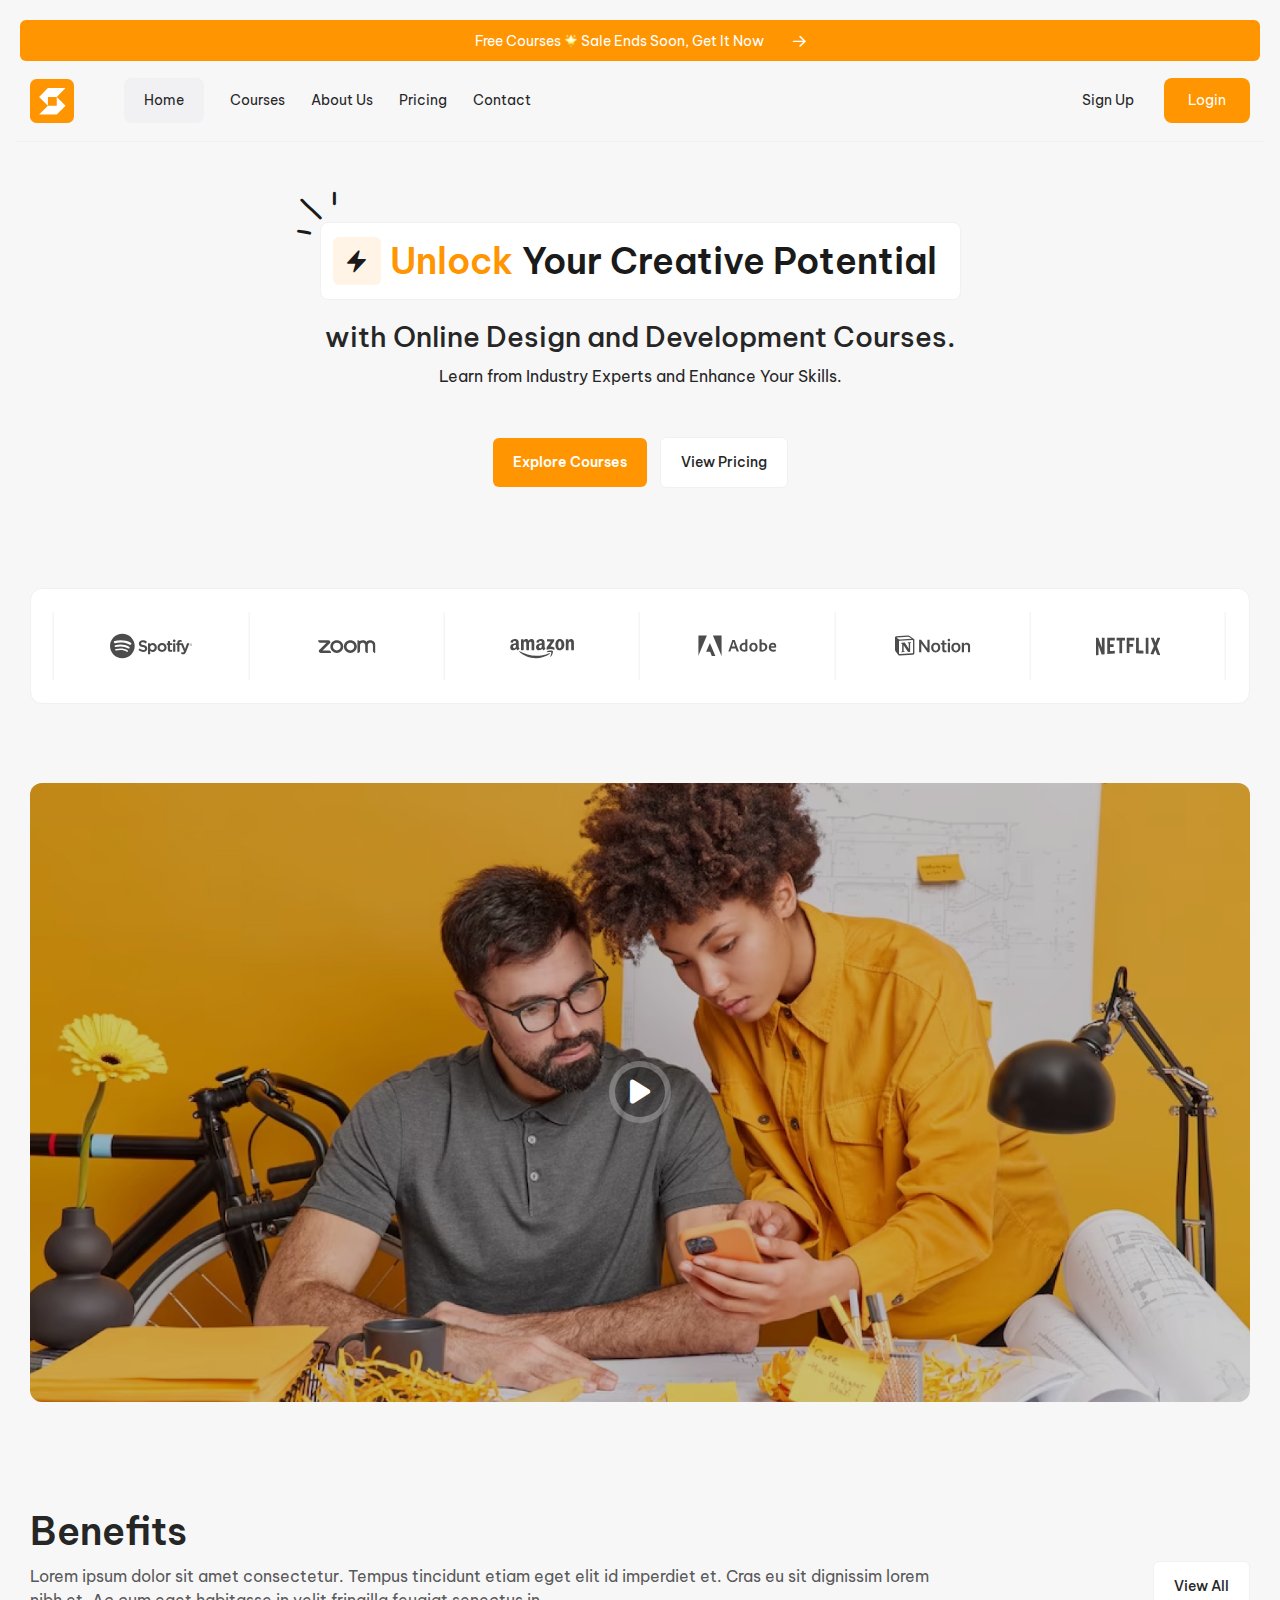
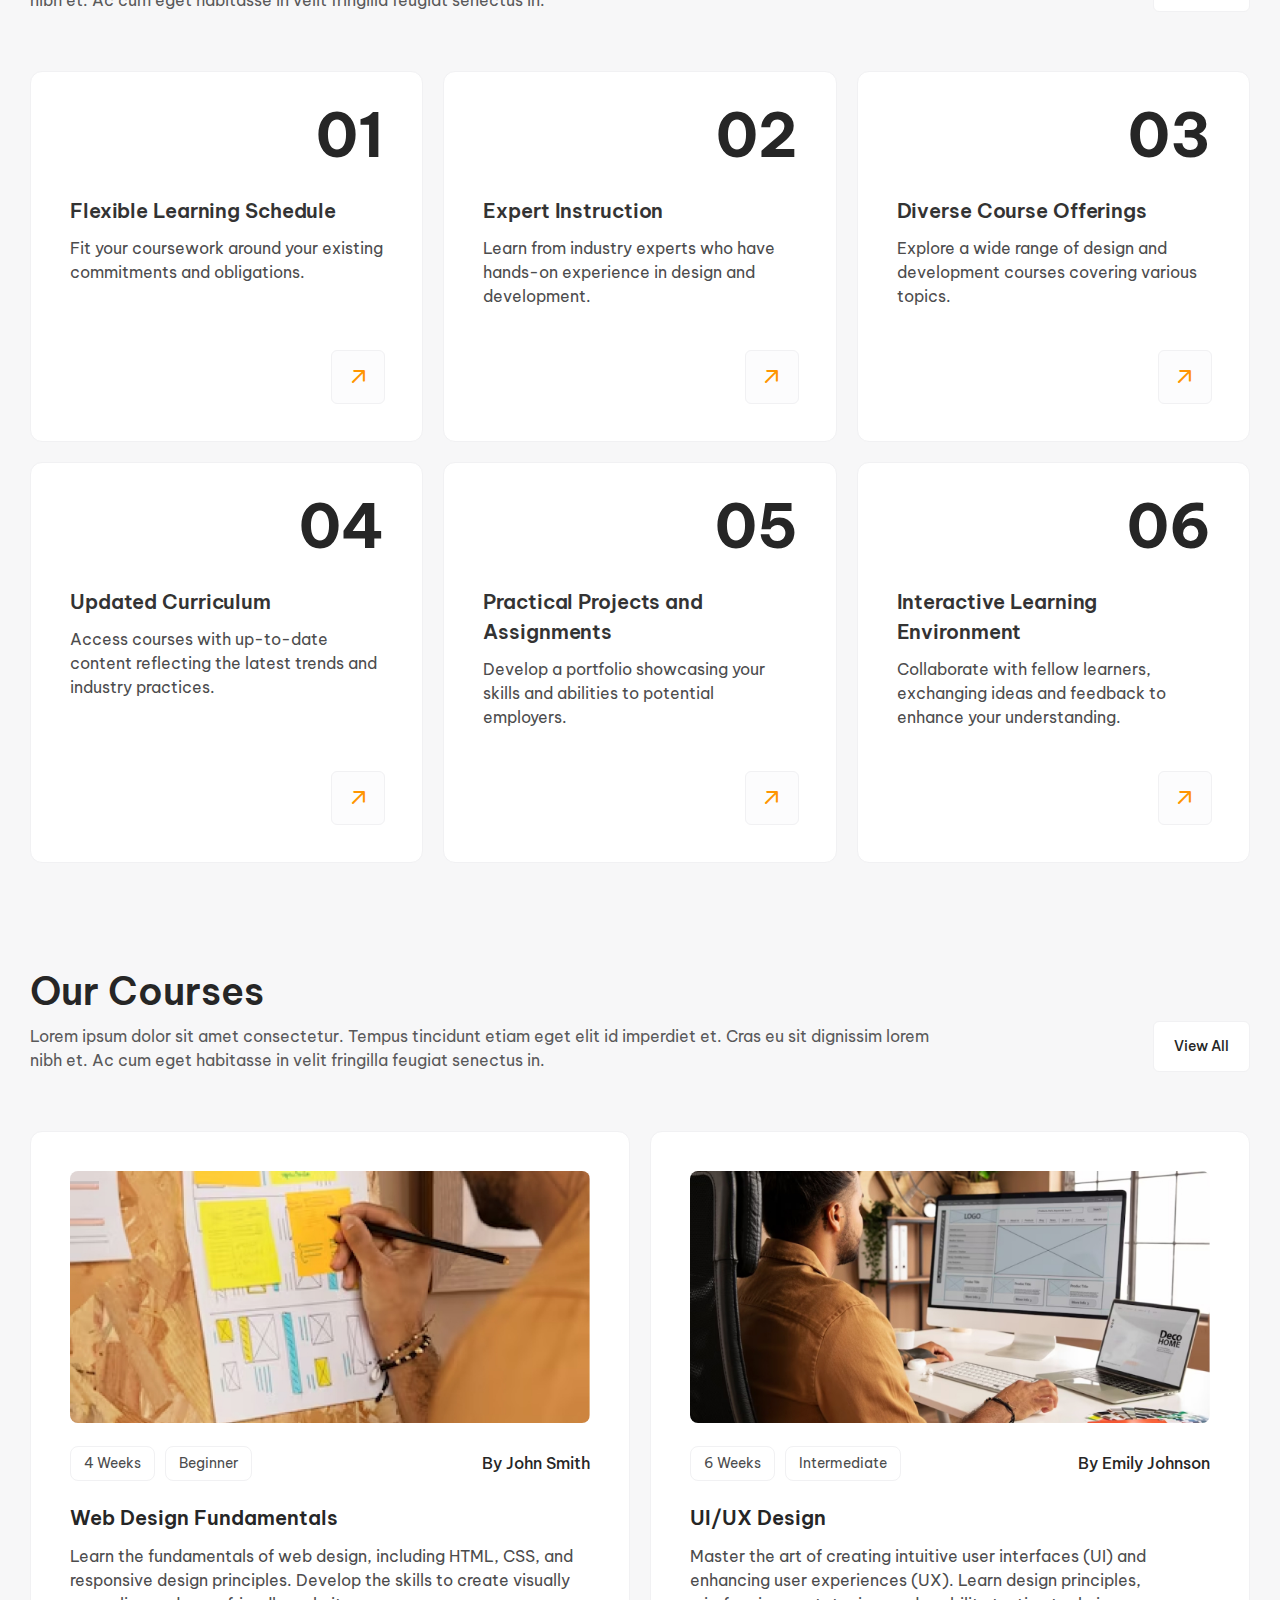
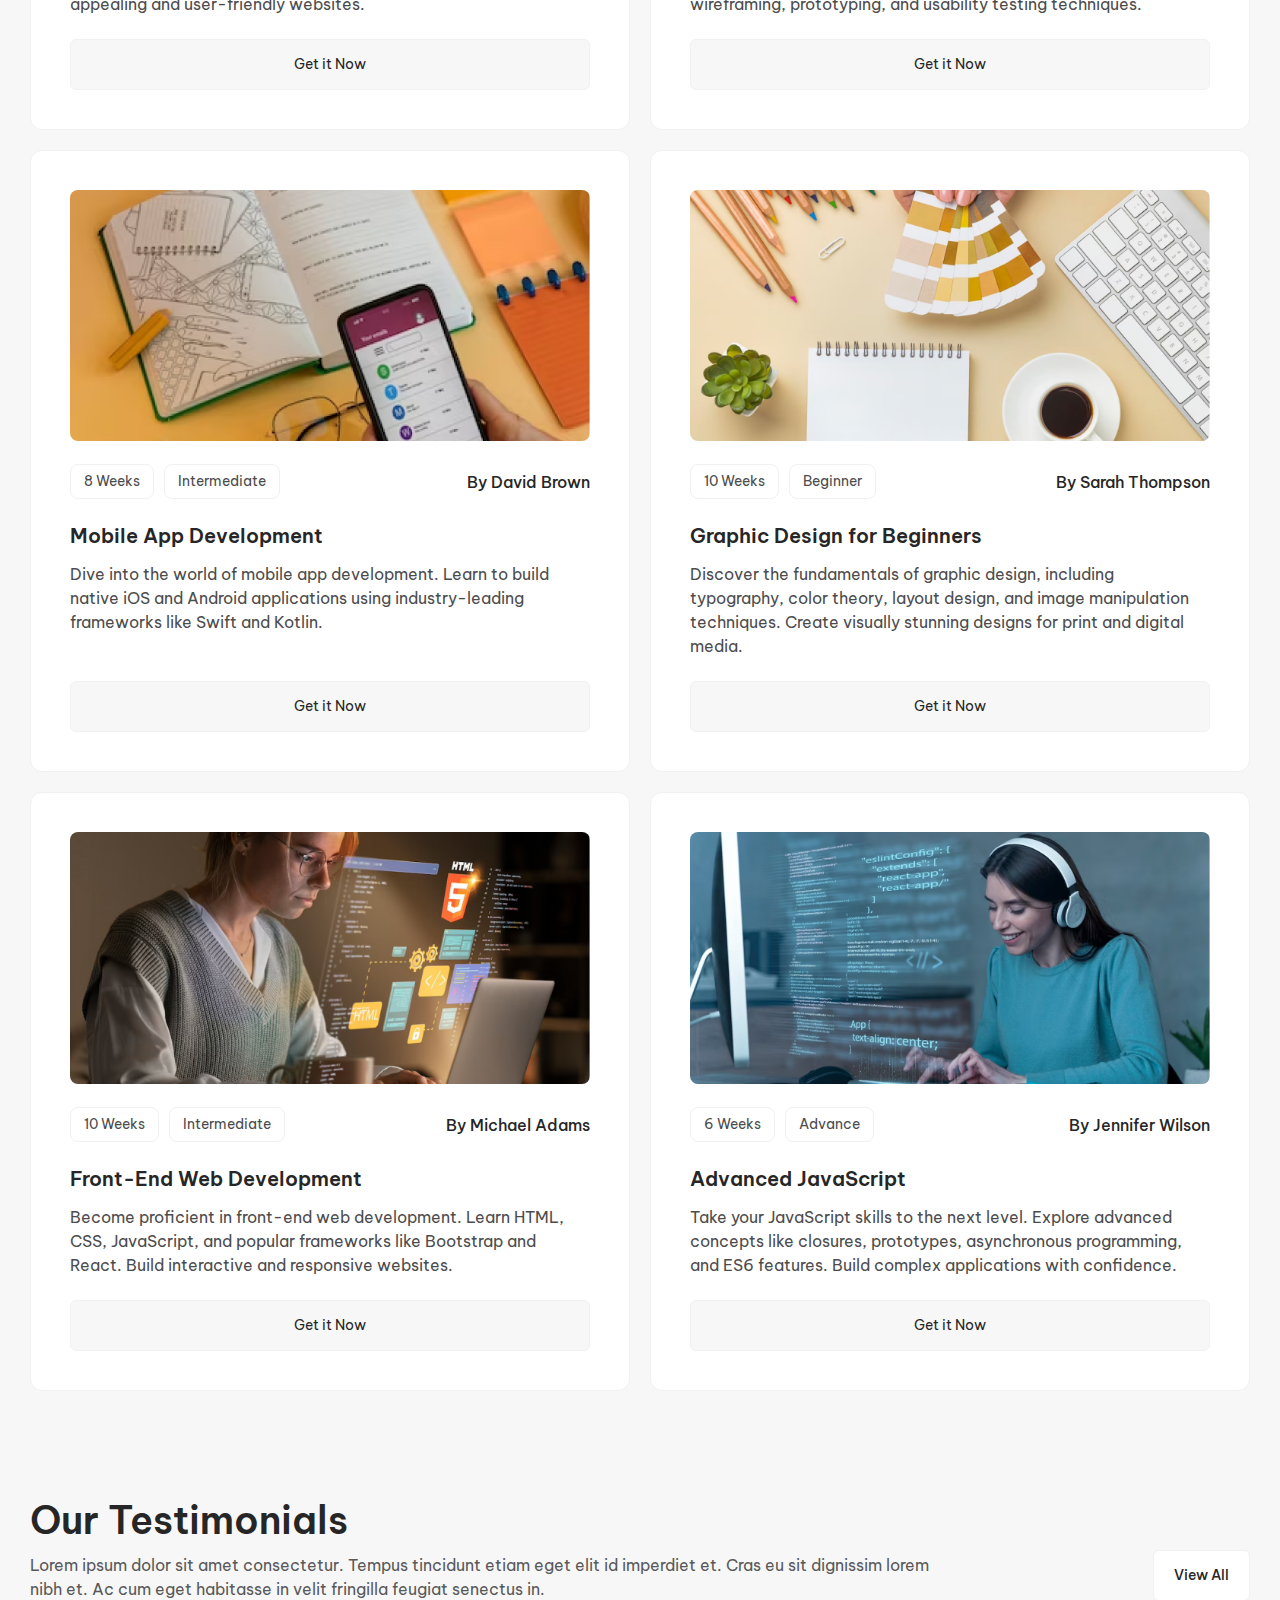
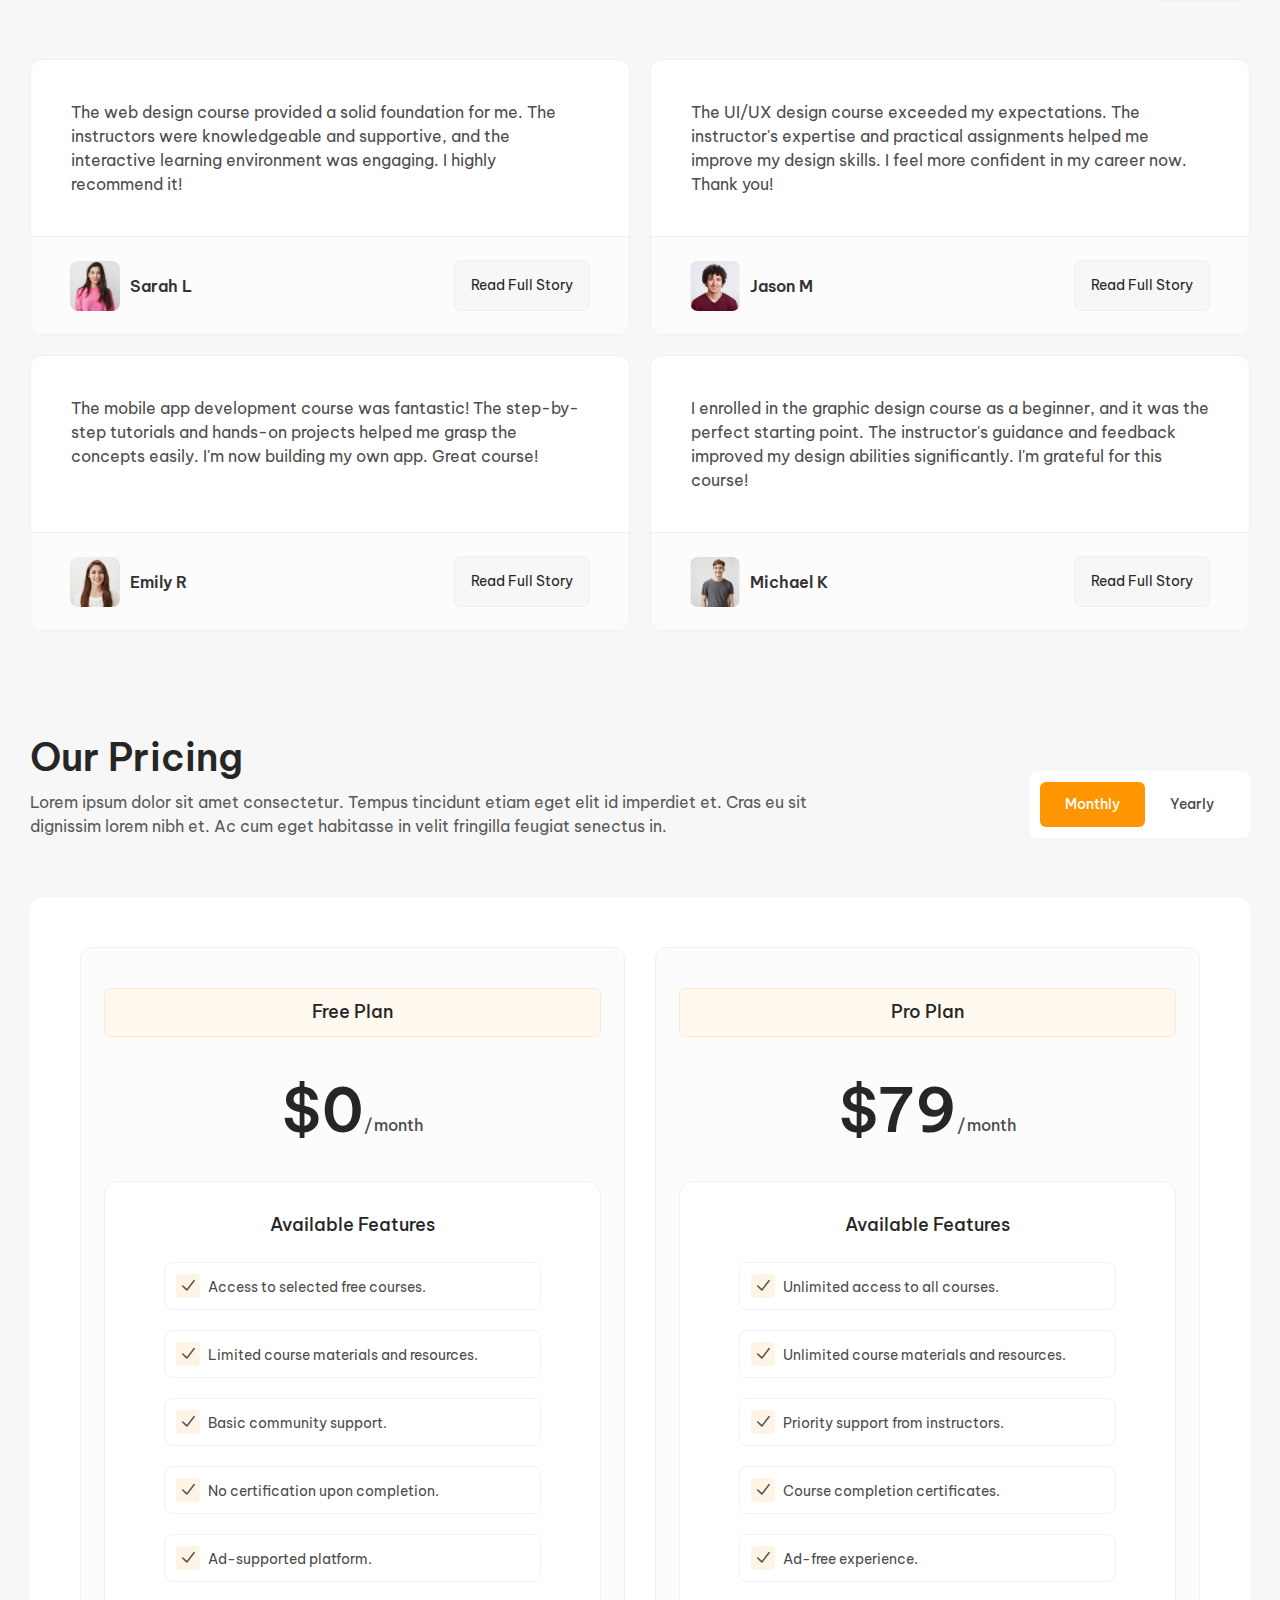
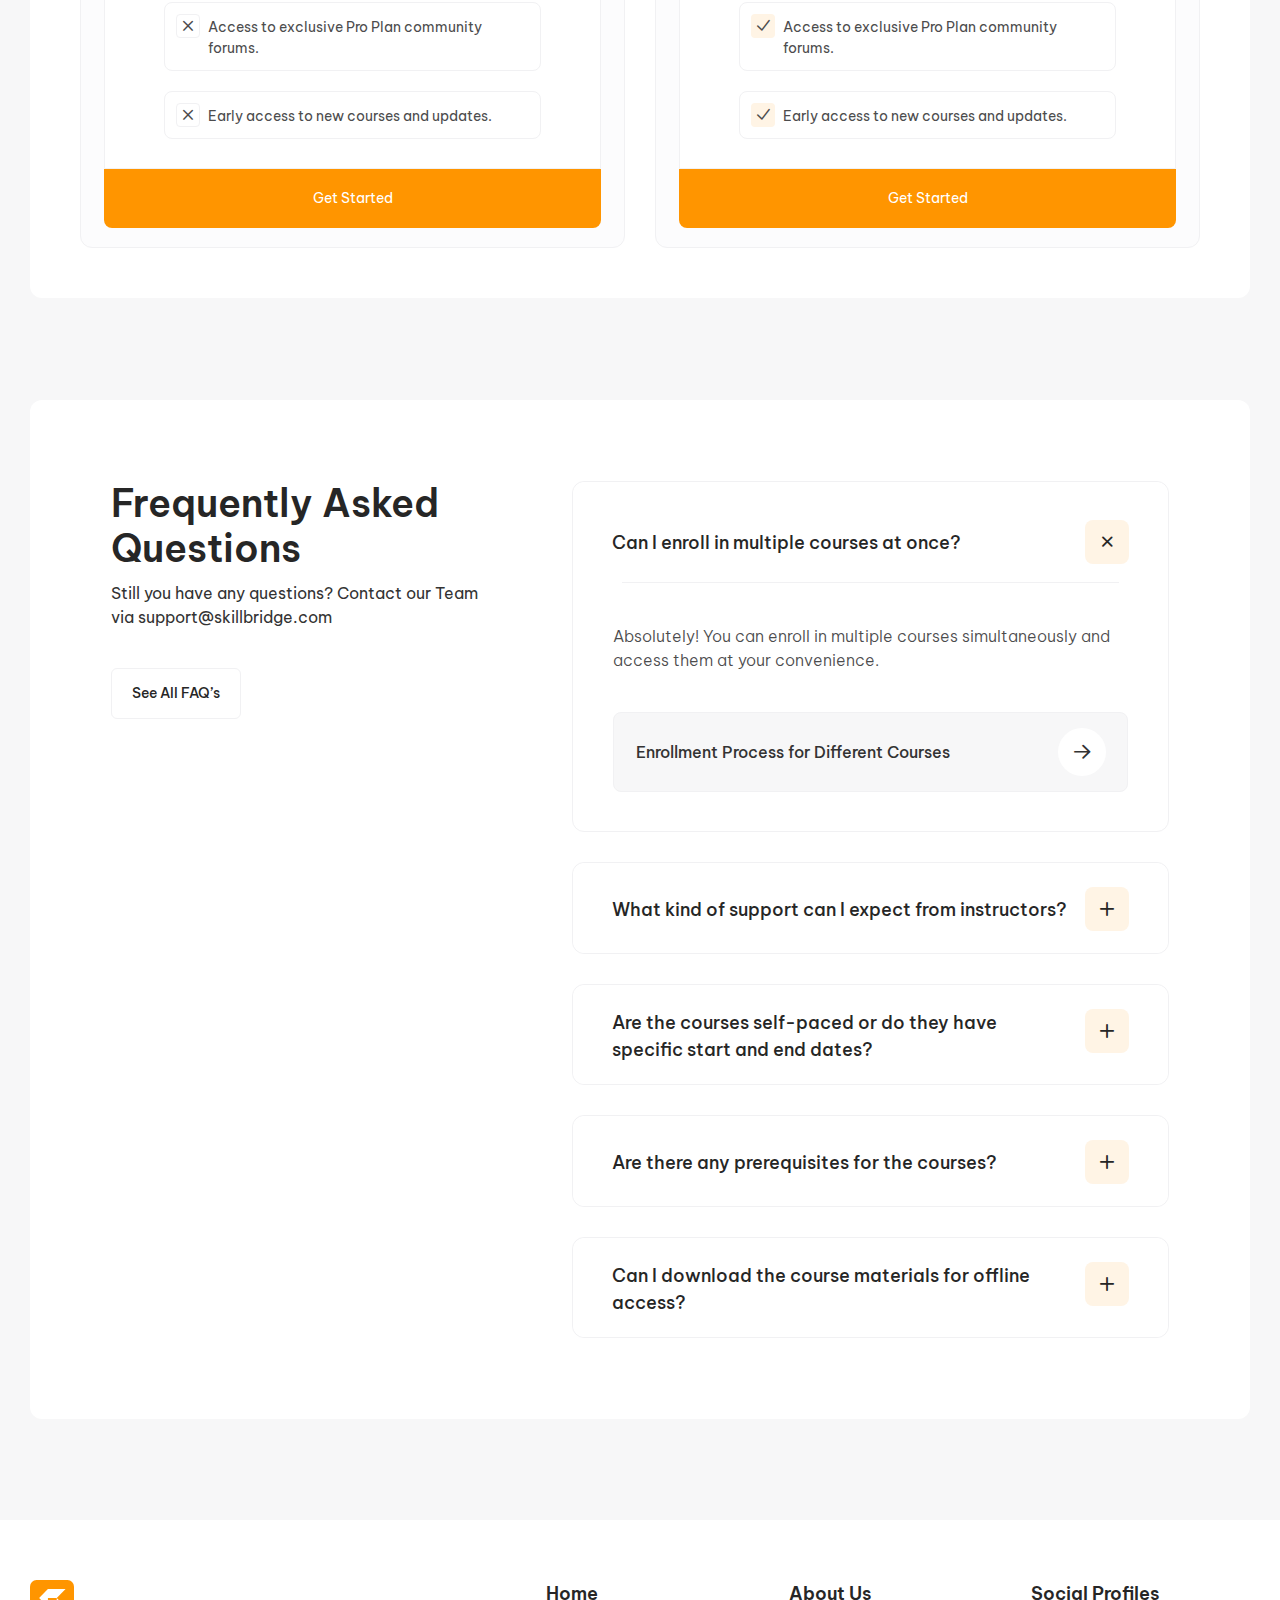
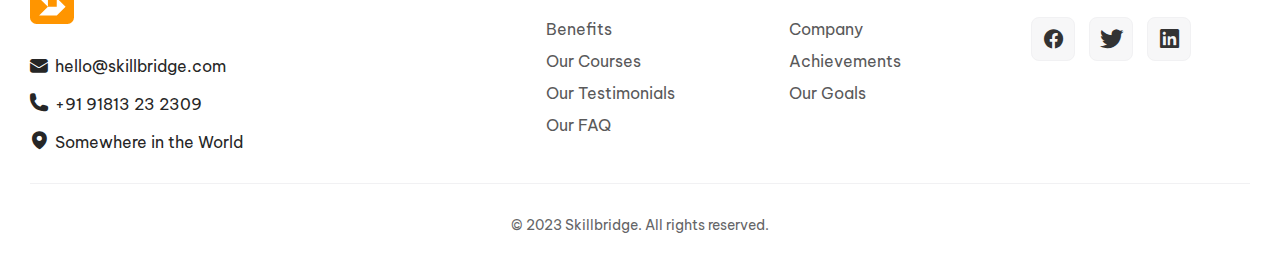
<file: index.html>
<!DOCTYPE html>
<html lang="en">
  <head>
    <meta charset="UTF-8" />
    <meta name="viewport" content="width=device-width, initial-scale=1.0" />
    <meta name="description" content="P2H Training Project" />
    <title>Skillbridge</title>
    <link rel="icon" type="image/x-icon" href="./assets/images/favicon.ico" />
    <link rel="preconnect" href="https://fonts.googleapis.com" />
    <link rel="preconnect" href="https://fonts.gstatic.com" crossorigin />
    <link
      href="https://fonts.googleapis.com/css2?family=Be+Vietnam+Pro:ital,wght@0,100;0,200;0,300;0,400;0,500;0,600;0,700;0,800;0,900;1,100;1,200;1,300;1,400;1,500;1,600;1,700;1,800;1,900&display=swap"
      rel="stylesheet"
    />
    <link rel="stylesheet" href="./assets/vendors/icoomoon/style.css" />
    <link rel="stylesheet" href="./assets/vendors/fancybox/fancybox.css" />
    <link
      rel="stylesheet"
      href="./assets/vendors/swiper/swiper-bundle.min.css"
    />
    <link rel="stylesheet" href="./assets/css/style.css" />
  </head>
  <body>
    <a class="accessibility" href="#main">Skip to Content</a>
    <noscript>Your browser does not support JavaScript!</noscript>
    <div class="wrapper" id="wrapper">
      <section class="notice-block pb-0">
        <div class="container container--lg">
          <a href="#" class="notice__link">
            Free Courses
            <div class="notice__img">
              <img src="./assets/images/star.png" alt="Star" />
            </div>
            Sale Ends Soon, Get It Now
            <span class="icon-right-arrow"></span>
          </a>
        </div>
      </section>
      <header class="header">
        <div class="container">
          <div class="header__holder">
            <div class="header__left">
              <div class="header__logo">
                <a href="index.html">
                  <img src="./assets/images/logo.svg" alt="Skillbridge" />
                </a>
              </div>
              <div class="nav__holder">
                <div class="nav__wrapper">
                  <nav class="header__nav">
                    <ul>
                      <li class="active"><a href="#">Home</a></li>
                      <li><a href="#">Courses</a></li>
                      <li><a href="#">About Us</a></li>
                      <li><a href="#">Pricing</a></li>
                      <li><a href="#">Contact</a></li>
                    </ul>
                  </nav>
                </div>
              </div>
            </div>
            <div class="header__right">
              <ul class="header__action">
                <li><a href="#">Sign Up</a></li>
                <li><a href="#" class="btn btn--small">Login</a></li>
              </ul>
              <a href="#" class="nav__opener" aria-label="nav opener">
                <span></span>
                <span></span>
                <span></span>
              </a>
            </div>
          </div>
        </div>
      </header>
      <div class="page-holder">
        <main id="main" class="main">
          <section class="banner">
            <div class="container">
              <h1 class="title">
                <span class="icon-decor1"></span>
                <span class="icon-light"></span>
                <span class="title__color">Unlock</span> Your Creative Potential
              </h1>
              <div class="banner__content">
                <h2 class="banner__title">
                  with Online Design and Development Courses.
                </h2>
                <div class="banner__text">
                  <p>Learn from Industry Experts and Enhance Your Skills.</p>
                </div>

                <ul class="btn__group">
                  <li>
                    <a href="#" class="btn">Explore Courses</a>
                  </li>
                  <li>
                    <a href="#" class="btn btn--light">View Pricing</a>
                  </li>
                </ul>
              </div>
            </div>
          </section>
          <section class="brand-block py-0">
            <div class="container">
              <div class="swiper brand-swiper">
                <div class="swiper-wrapper">
                  <div class="swiper-slide">
                    <div class="brand__item">
                      <a href="#">
                        <img src="./assets/images/brand1.svg" alt="Zapier" />
                      </a>
                    </div>
                  </div>
                  <div class="swiper-slide">
                    <div class="brand__item">
                      <a href="#">
                        <img src="./assets/images/brand2.svg" alt="Spotify" />
                      </a>
                    </div>
                  </div>
                  <div class="swiper-slide">
                    <div class="brand__item">
                      <a href="#">
                        <img src="./assets/images/brand3.svg" alt="Zoom" />
                      </a>
                    </div>
                  </div>
                  <div class="swiper-slide">
                    <div class="brand__item">
                      <a href="#">
                        <img src="./assets/images/brand4.svg" alt="amazon" />
                      </a>
                    </div>
                  </div>
                  <div class="swiper-slide">
                    <div class="brand__item">
                      <a href="#">
                        <img src="./assets/images/brand5.svg" alt="Adobe" />
                      </a>
                    </div>
                  </div>
                  <div class="swiper-slide">
                    <div class="brand__item">
                      <a href="#">
                        <img src="./assets/images/brand6.svg" alt="Notion" />
                      </a>
                    </div>
                  </div>
                  <div class="swiper-slide">
                    <div class="brand__item">
                      <a href="#">
                        <img src="./assets/images/brand7.svg" alt="Netflix" />
                      </a>
                    </div>
                  </div>
                  <div class="swiper-slide">
                    <div class="brand__item">
                      <a href="#">
                        <img src="./assets/images/brand1.svg" alt="Zapier" />
                      </a>
                    </div>
                  </div>
                  <div class="swiper-slide">
                    <div class="brand__item">
                      <a href="#">
                        <img src="./assets/images/brand2.svg" alt="Spotify" />
                      </a>
                    </div>
                  </div>
                  <div class="swiper-slide">
                    <div class="brand__item">
                      <a href="#">
                        <img src="./assets/images/brand3.svg" alt="Zoom" />
                      </a>
                    </div>
                  </div>
                  <div class="swiper-slide">
                    <div class="brand__item">
                      <a href="#">
                        <img src="./assets/images/brand4.svg" alt="amazon" />
                      </a>
                    </div>
                  </div>
                  <div class="swiper-slide">
                    <div class="brand__item">
                      <a href="#">
                        <img src="./assets/images/brand5.svg" alt="Adobe" />
                      </a>
                    </div>
                  </div>
                  <div class="swiper-slide">
                    <div class="brand__item">
                      <a href="#">
                        <img src="./assets/images/brand6.svg" alt="Notion" />
                      </a>
                    </div>
                  </div>
                  <div class="swiper-slide">
                    <div class="brand__item">
                      <a href="#">
                        <img src="./assets/images/brand7.svg" alt="Netflix" />
                      </a>
                    </div>
                  </div>
                </div>
              </div>
            </div>
          </section>
          <section class="video-block">
            <div class="container">
              <div class="video__thumb">
                <a
                  href="https://www.youtube.com/watch?v=668nUCeBHyY"
                  class="video__opener"
                  data-fancybox
                  aria-label="video opener"
                >
                  <span class="icon-play"></span>
                </a>
                <img src="./assets/images/video1.jpg" alt="Image Description" />
              </div>
            </div>
          </section>
          <section class="benefit-block py-0">
            <div class="container">
              <div class="headline">
                <div class="headline__left">
                  <div class="headline__content">
                    <h2>Benefits</h2>
                    <div class="headline__text">
                      <p>
                        Lorem ipsum dolor sit amet consectetur. Tempus tincidunt
                        etiam eget elit id imperdiet et. Cras eu sit dignissim
                        lorem nibh et. Ac cum eget habitasse in velit fringilla
                        feugiat senectus in.
                      </p>
                    </div>
                  </div>
                </div>
                <div class="headline__btn">
                  <a href="#" class="btn btn--light">View All</a>
                </div>
              </div>
              <div class="benefit__items">
                <div class="benefit__item">
                  <div class="benefit__card">
                    <span class="benefit__count">01</span>
                    <h3 class="benefit__title">Flexible Learning Schedule</h3>
                    <div class="benefit__text">
                      <p>
                        Fit your coursework around your existing commitments and
                        obligations.
                      </p>
                    </div>
                    <div class="benefit__btn">
                      <a href="#" aria-label="benefit link"
                        ><span class="icon-top-right-arrow"></span
                      ></a>
                    </div>
                  </div>
                </div>
                <div class="benefit__item">
                  <div class="benefit__card">
                    <span class="benefit__count">02</span>
                    <h3 class="benefit__title">Expert Instruction</h3>
                    <div class="benefit__text">
                      <p>
                        Learn from industry experts who have hands-on experience
                        in design and development.
                      </p>
                    </div>
                    <div class="benefit__btn">
                      <a href="#" aria-label="benefit link"
                        ><span class="icon-top-right-arrow"></span
                      ></a>
                    </div>
                  </div>
                </div>
                <div class="benefit__item">
                  <div class="benefit__card">
                    <span class="benefit__count">03</span>
                    <h3 class="benefit__title">Diverse Course Offerings</h3>
                    <div class="benefit__text">
                      <p>
                        Explore a wide range of design and development courses
                        covering various topics.
                      </p>
                    </div>
                    <div class="benefit__btn">
                      <a href="#" aria-label="benefit link"
                        ><span class="icon-top-right-arrow"></span
                      ></a>
                    </div>
                  </div>
                </div>
                <div class="benefit__item">
                  <div class="benefit__card">
                    <span class="benefit__count">04</span>
                    <h3 class="benefit__title">Updated Curriculum</h3>
                    <div class="benefit__text">
                      <p>
                        Access courses with up-to-date content reflecting the
                        latest trends and industry practices.
                      </p>
                    </div>
                    <div class="benefit__btn">
                      <a href="#" aria-label="benefit link"
                        ><span class="icon-top-right-arrow"></span
                      ></a>
                    </div>
                  </div>
                </div>
                <div class="benefit__item">
                  <div class="benefit__card">
                    <span class="benefit__count">05</span>
                    <h3 class="benefit__title">
                      Practical Projects and Assignments
                    </h3>
                    <div class="benefit__text">
                      <p>
                        Develop a portfolio showcasing your skills and abilities
                        to potential employers.
                      </p>
                    </div>
                    <div class="benefit__btn">
                      <a href="#" aria-label="benefit link"
                        ><span class="icon-top-right-arrow"></span
                      ></a>
                    </div>
                  </div>
                </div>
                <div class="benefit__item">
                  <div class="benefit__card">
                    <span class="benefit__count">06</span>
                    <h3 class="benefit__title">
                      Interactive Learning Environment
                    </h3>
                    <div class="benefit__text">
                      <p>
                        Collaborate with fellow learners, exchanging ideas and
                        feedback to enhance your understanding.
                      </p>
                    </div>
                    <div class="benefit__btn">
                      <a href="#" aria-label="benefit link"
                        ><span class="icon-top-right-arrow"></span
                      ></a>
                    </div>
                  </div>
                </div>
              </div>
            </div>
          </section>
          <section class="course-block course-block--pp">
            <div class="container">
              <div class="headline">
                <div class="headline__left">
                  <div class="headline__content">
                    <h2>Our Courses</h2>
                    <div class="headline__text">
                      <p>
                        Lorem ipsum dolor sit amet consectetur. Tempus tincidunt
                        etiam eget elit id imperdiet et. Cras eu sit dignissim
                        lorem nibh et. Ac cum eget habitasse in velit fringilla
                        feugiat senectus in.
                      </p>
                    </div>
                  </div>
                </div>
                <div class="headline__btn">
                  <a href="#" class="btn btn--light">View All</a>
                </div>
              </div>
              <div class="course__items">
                <div class="course__item">
                  <article class="course__card">
                    <div class="course__content">
                      <div class="course__img">
                        <a href="#">
                          <img
                            src="./assets/images/course1.jpg"
                            alt="Image Description"
                          />
                        </a>
                      </div>
                      <div class="course__info">
                        <ul class="tags">
                          <li><a href="#" class="tag">4 Weeks</a></li>
                          <li><a href="#" class="tag">Beginner</a></li>
                        </ul>
                        <span class="course__author">By John Smith</span>
                      </div>
                      <h3 class="course__title">
                        <a href="#">Web Design Fundamentals</a>
                      </h3>
                      <div class="course__text">
                        <p>
                          Learn the fundamentals of web design, including HTML,
                          CSS, and responsive design principles. Develop the
                          skills to create visually appealing and user-friendly
                          websites.
                        </p>
                      </div>
                    </div>
                    <div class="course__btn">
                      <a href="#" class="btn btn--gray btn--full">
                        Get it Now
                      </a>
                    </div>
                  </article>
                </div>
                <div class="course__item">
                  <article class="course__card">
                    <div class="course__content">
                      <div class="course__img">
                        <a href="#">
                          <img
                            src="./assets/images/course2.jpg"
                            alt="Image Description"
                          />
                        </a>
                      </div>
                      <div class="course__info">
                        <ul class="tags">
                          <li><a href="#" class="tag">6 Weeks</a></li>
                          <li><a href="#" class="tag">Intermediate</a></li>
                        </ul>
                        <span class="course__author">By Emily Johnson</span>
                      </div>
                      <h3 class="course__title">
                        <a href="#">UI/UX Design</a>
                      </h3>
                      <div class="course__text">
                        <p>
                          Master the art of creating intuitive user interfaces
                          (UI) and enhancing user experiences (UX). Learn design
                          principles, wireframing, prototyping, and usability
                          testing techniques.
                        </p>
                      </div>
                    </div>
                    <div class="course__btn">
                      <a href="#" class="btn btn--gray btn--full">
                        Get it Now
                      </a>
                    </div>
                  </article>
                </div>
                <div class="course__item">
                  <article class="course__card">
                    <div class="course__content">
                      <div class="course__img">
                        <a href="#">
                          <img
                            src="./assets/images/course3.jpg"
                            alt="Image Description"
                          />
                        </a>
                      </div>
                      <div class="course__info">
                        <ul class="tags">
                          <li><a href="#" class="tag">8 Weeks</a></li>
                          <li><a href="#" class="tag">Intermediate</a></li>
                        </ul>
                        <span class="course__author">By David Brown</span>
                      </div>
                      <h3 class="course__title">
                        <a href="#">Mobile App Development</a>
                      </h3>
                      <div class="course__text">
                        <p>
                          Dive into the world of mobile app development. Learn
                          to build native iOS and Android applications using
                          industry-leading frameworks like Swift and Kotlin.
                        </p>
                      </div>
                    </div>
                    <div class="course__btn">
                      <a href="#" class="btn btn--gray btn--full">
                        Get it Now
                      </a>
                    </div>
                  </article>
                </div>
                <div class="course__item">
                  <article class="course__card">
                    <div class="course__content">
                      <div class="course__img">
                        <a href="#">
                          <img
                            src="./assets/images/course4.jpg"
                            alt="Image Description"
                          />
                        </a>
                      </div>
                      <div class="course__info">
                        <ul class="tags">
                          <li><a href="#" class="tag">10 Weeks</a></li>
                          <li><a href="#" class="tag">Beginner</a></li>
                        </ul>
                        <span class="course__author">By Sarah Thompson</span>
                      </div>
                      <h3 class="course__title">
                        <a href="#">Graphic Design for Beginners</a>
                      </h3>
                      <div class="course__text">
                        <p>
                          Discover the fundamentals of graphic design, including
                          typography, color theory, layout design, and image
                          manipulation techniques. Create visually stunning
                          designs for print and digital media.
                        </p>
                      </div>
                    </div>
                    <div class="course__btn">
                      <a href="#" class="btn btn--gray btn--full">
                        Get it Now
                      </a>
                    </div>
                  </article>
                </div>
                <div class="course__item">
                  <article class="course__card">
                    <div class="course__content">
                      <div class="course__img">
                        <a href="#">
                          <img
                            src="./assets/images/course5.jpg"
                            alt="Image Description"
                          />
                        </a>
                      </div>
                      <div class="course__info">
                        <ul class="tags">
                          <li><a href="#" class="tag">10 Weeks</a></li>
                          <li><a href="#" class="tag">Intermediate</a></li>
                        </ul>
                        <span class="course__author">By Michael Adams</span>
                      </div>
                      <h3 class="course__title">
                        <a href="#">Front-End Web Development</a>
                      </h3>
                      <div class="course__text">
                        <p>
                          Become proficient in front-end web development. Learn
                          HTML, CSS, JavaScript, and popular frameworks like
                          Bootstrap and React. Build interactive and responsive
                          websites.
                        </p>
                      </div>
                    </div>
                    <div class="course__btn">
                      <a href="#" class="btn btn--gray btn--full">
                        Get it Now
                      </a>
                    </div>
                  </article>
                </div>
                <div class="course__item">
                  <article class="course__card">
                    <div class="course__content">
                      <div class="course__img">
                        <a href="#">
                          <img
                            src="./assets/images/course6.jpg"
                            alt="Image Description"
                          />
                        </a>
                      </div>
                      <div class="course__info">
                        <ul class="tags">
                          <li><a href="#" class="tag">6 Weeks</a></li>
                          <li><a href="#" class="tag">Advance</a></li>
                        </ul>
                        <span class="course__author">By Jennifer Wilson</span>
                      </div>
                      <h3 class="course__title">
                        <a href="#">Advanced JavaScript</a>
                      </h3>
                      <div class="course__text">
                        <p>
                          Take your JavaScript skills to the next level. Explore
                          advanced concepts like closures, prototypes,
                          asynchronous programming, and ES6 features. Build
                          complex applications with confidence.
                        </p>
                      </div>
                    </div>
                    <div class="course__btn">
                      <a href="#" class="btn btn--gray btn--full">
                        Get it Now
                      </a>
                    </div>
                  </article>
                </div>
              </div>
            </div>
          </section>
          <section class="testimonial-block py-0">
            <div class="container">
              <div class="headline">
                <div class="headline__left">
                  <div class="headline__content">
                    <h2>Our Testimonials</h2>
                    <div class="headline__text">
                      <p>
                        Lorem ipsum dolor sit amet consectetur. Tempus tincidunt
                        etiam eget elit id imperdiet et. Cras eu sit dignissim
                        lorem nibh et. Ac cum eget habitasse in velit fringilla
                        feugiat senectus in.
                      </p>
                    </div>
                  </div>
                </div>
                <div class="headline__btn">
                  <a href="#" class="btn btn--light">View All</a>
                </div>
              </div>
              <div class="testimonial__items">
                <div class="testimonial__item">
                  <div class="testimonial__card">
                    <blockquote>
                      The web design course provided a solid foundation for me.
                      The instructors were knowledgeable and supportive, and the
                      interactive learning environment was engaging. I highly
                      recommend it!
                    </blockquote>
                    <div class="testimonial__info">
                      <div class="testimonial__author">
                        <div class="testimonial__img">
                          <img
                            src="./assets/images/avatar1.jpg"
                            alt="Image Description"
                          />
                        </div>
                        <span class="testimonial__name">Sarah L</span>
                      </div>
                      <div class="testimonial__btn">
                        <a href="#" class="btn btn--gray">Read Full Story</a>
                      </div>
                    </div>
                  </div>
                </div>
                <div class="testimonial__item">
                  <div class="testimonial__card">
                    <blockquote>
                      The UI/UX design course exceeded my expectations. The
                      instructor's expertise and practical assignments helped me
                      improve my design skills. I feel more confident in my
                      career now. Thank you!
                    </blockquote>
                    <div class="testimonial__info">
                      <div class="testimonial__author">
                        <div class="testimonial__img">
                          <img
                            src="./assets/images/avatar2.jpg"
                            alt="Image Description"
                          />
                        </div>
                        <span class="testimonial__name">Jason M</span>
                      </div>
                      <div class="testimonial__btn">
                        <a href="#" class="btn btn--gray">Read Full Story</a>
                      </div>
                    </div>
                  </div>
                </div>
                <div class="testimonial__item">
                  <div class="testimonial__card">
                    <blockquote>
                      The mobile app development course was fantastic! The
                      step-by-step tutorials and hands-on projects helped me
                      grasp the concepts easily. I'm now building my own app.
                      Great course!
                    </blockquote>
                    <div class="testimonial__info">
                      <div class="testimonial__author">
                        <div class="testimonial__img">
                          <img
                            src="./assets/images/avatar3.jpg"
                            alt="Image Description"
                          />
                        </div>
                        <span class="testimonial__name">Emily R</span>
                      </div>
                      <div class="testimonial__btn">
                        <a href="#" class="btn btn--gray">Read Full Story</a>
                      </div>
                    </div>
                  </div>
                </div>
                <div class="testimonial__item">
                  <div class="testimonial__card">
                    <blockquote>
                      I enrolled in the graphic design course as a beginner, and
                      it was the perfect starting point. The instructor's
                      guidance and feedback improved my design abilities
                      significantly. I'm grateful for this course!
                    </blockquote>
                    <div class="testimonial__info">
                      <div class="testimonial__author">
                        <div class="testimonial__img">
                          <img
                            src="./assets/images/avatar4.jpg"
                            alt="Image Description"
                          />
                        </div>
                        <span class="testimonial__name">Michael K</span>
                      </div>
                      <div class="testimonial__btn">
                        <a href="#" class="btn btn--gray">Read Full Story</a>
                      </div>
                    </div>
                  </div>
                </div>
              </div>
            </div>
          </section>
          <section class="pricing-block pricing-block--pp">
            <div class="container">
              <div class="headline headline--alt">
                <div class="headline__left">
                  <div class="headline__content">
                    <h2>Our Pricing</h2>
                    <div class="headline__text">
                      <p>
                        Lorem ipsum dolor sit amet consectetur. Tempus tincidunt
                        etiam eget elit id imperdiet et. Cras eu sit dignissim
                        lorem nibh et. Ac cum eget habitasse in velit fringilla
                        feugiat senectus in.
                      </p>
                    </div>
                  </div>
                </div>
                <div class="headline__btn">
                  <ul class="tabs" data-tabs>
                    <li>
                      <a href="#tab1">Monthly</a>
                    </li>
                    <li>
                      <a href="#tab2">Yearly</a>
                    </li>
                  </ul>
                </div>
              </div>
              <div class="tab-content">
                <div class="tab__holder" id="tab1">
                  <div class="pricing__holder">
                    <div class="pricing__items">
                      <div class="pricing__item">
                        <div class="pricing__card">
                          <span class="pricing__head">Free Plan</span>
                          <div class="pricing__price">$0<sub>month</sub></div>
                          <div class="pricing__top">
                            <h3 class="pricing__title h4">
                              Available Features
                            </h3>
                            <ul class="pricing__list">
                              <li>Access to selected free courses.</li>
                              <li>Limited course materials and resources.</li>
                              <li>Basic community support.</li>
                              <li>No certification upon completion.</li>
                              <li>Ad-supported platform.</li>
                              <li class="not-access">
                                Access to exclusive Pro Plan community forums.
                              </li>
                              <li class="not-access">
                                Early access to new courses and updates.
                              </li>
                            </ul>
                          </div>
                          <div class="pricing__btn">
                            <a href="#" class="btn btn--primary btn--full">
                              Get Started
                            </a>
                          </div>
                        </div>
                      </div>
                      <div class="pricing__item">
                        <div class="pricing__card">
                          <span class="pricing__head">Pro Plan</span>
                          <div class="pricing__price">$79<sub>month</sub></div>
                          <div class="pricing__top">
                            <h3 class="pricing__title h4">
                              Available Features
                            </h3>
                            <ul class="pricing__list">
                              <li>Unlimited access to all courses.</li>
                              <li>Unlimited course materials and resources.</li>
                              <li>Priority support from instructors.</li>
                              <li>Course completion certificates.</li>
                              <li>Ad-free experience.</li>
                              <li>
                                Access to exclusive Pro Plan community forums.
                              </li>
                              <li>Early access to new courses and updates.</li>
                            </ul>
                          </div>
                          <div class="pricing__btn">
                            <a href="#" class="btn btn--primary btn--full">
                              Get Started
                            </a>
                          </div>
                        </div>
                      </div>
                    </div>
                  </div>
                </div>
                <div class="tab__holder" id="tab2">
                  <div class="pricing__holder">
                    <div class="pricing__items">
                      <div class="pricing__item">
                        <div class="pricing__card">
                          <span class="pricing__head">Free Plan</span>
                          <div class="pricing__price">$0<sub>year</sub></div>
                          <div class="pricing__top">
                            <h3 class="pricing__title h4">
                              Available Features
                            </h3>
                            <ul class="pricing__list">
                              <li>Access to selected free courses.</li>
                              <li>Limited course materials and resources.</li>
                              <li>Basic community support.</li>
                              <li>No certification upon completion.</li>
                              <li>Ad-supported platform.</li>
                              <li class="not-access">
                                Access to exclusive Pro Plan community forums.
                              </li>
                              <li class="not-access">
                                Early access to new courses and updates.
                              </li>
                            </ul>
                          </div>
                          <div class="pricing__btn">
                            <a href="#" class="btn btn--primary btn--full">
                              Get Started
                            </a>
                          </div>
                        </div>
                      </div>
                      <div class="pricing__item">
                        <div class="pricing__card">
                          <span class="pricing__head">Pro Plan</span>
                          <div class="pricing__price">$900<sub>year</sub></div>
                          <div class="pricing__top">
                            <h3 class="pricing__title h4">
                              Available Features
                            </h3>
                            <ul class="pricing__list">
                              <li>Unlimited access to all courses.</li>
                              <li>Unlimited course materials and resources.</li>
                              <li>Priority support from instructors.</li>
                              <li>Course completion certificates.</li>
                              <li>Ad-free experience.</li>
                              <li>
                                Access to exclusive Pro Plan community forums.
                              </li>
                              <li>Early access to new courses and updates.</li>
                            </ul>
                          </div>
                          <div class="pricing__btn">
                            <a href="#" class="btn btn--primary btn--full">
                              Get Started
                            </a>
                          </div>
                        </div>
                      </div>
                    </div>
                  </div>
                </div>
              </div>
            </div>
          </section>
          <section class="faq-block faq-block--pp">
            <div class="container">
              <div class="faq__holder">
                <div class="faq__left">
                  <h2>Frequently Asked Questions</h2>
                  <div class="faq__desc">
                    <p>
                      Still you have any questions? Contact our Team via
                      <a
                        href="mailto:&#115;&#117;&#112;&#112;&#111;&#114;&#116;&#064;&#115;&#107;&#105;&#108;&#108;&#098;&#114;&#105;&#100;&#103;&#101;&#046;&#099;&#111;&#109;"
                      >
                        &#115;&#117;&#112;&#112;&#111;&#114;&#116;&#064;&#115;&#107;&#105;&#108;&#108;&#098;&#114;&#105;&#100;&#103;&#101;&#046;&#099;&#111;&#109;
                      </a>
                    </p>
                  </div>
                  <div class="faq__btn">
                    <a href="#" class="btn btn--light">See All FAQ’s</a>
                  </div>
                </div>
                <div class="faq__right">
                  <div class="faq__accordion">
                    <div class="ac">
                      <h2 class="ac-header">
                        <button type="button" class="ac-trigger">
                          Can I enroll in multiple courses at once?
                          <span class="icon-plus"></span>
                        </button>
                      </h2>
                      <div class="ac-panel">
                        <div class="faq__content">
                          <div class="faq__text">
                            <p>
                              Absolutely! You can enroll in multiple courses
                              simultaneously and access them at your
                              convenience.
                            </p>
                          </div>
                          <div class="faq__link">
                            <a href="#">
                              Enrollment Process for Different Courses
                              <span class="icon-right-arrow"></span>
                            </a>
                          </div>
                        </div>
                      </div>
                    </div>

                    <div class="ac">
                      <h2 class="ac-header">
                        <button type="button" class="ac-trigger">
                          What kind of support can I expect from instructors?
                          <span class="icon-plus"></span>
                        </button>
                      </h2>
                      <div class="ac-panel">
                        <div class="faq__content">
                          <div class="faq__text">
                            <p>
                              Absolutely! You can enroll in multiple courses
                              simultaneously and access them at your
                              convenience.
                            </p>
                          </div>
                          <div class="faq__link">
                            <a href="#">
                              Enrollment Process for Different Courses
                              <span class="icon-right-arrow"></span>
                            </a>
                          </div>
                        </div>
                      </div>
                    </div>

                    <div class="ac">
                      <h2 class="ac-header">
                        <button type="button" class="ac-trigger">
                          Are the courses self-paced or do they have specific
                          start and end dates?
                          <span class="icon-plus"></span>
                        </button>
                      </h2>
                      <div class="ac-panel">
                        <div class="faq__content">
                          <div class="faq__text">
                            <p>
                              Absolutely! You can enroll in multiple courses
                              simultaneously and access them at your
                              convenience.
                            </p>
                          </div>
                          <div class="faq__link">
                            <a href="#">
                              Enrollment Process for Different Courses
                              <span class="icon-right-arrow"></span>
                            </a>
                          </div>
                        </div>
                      </div>
                    </div>
                    <div class="ac">
                      <h2 class="ac-header">
                        <button type="button" class="ac-trigger">
                          Are there any prerequisites for the courses?
                          <span class="icon-plus"></span>
                        </button>
                      </h2>
                      <div class="ac-panel">
                        <div class="faq__content">
                          <div class="faq__text">
                            <p>
                              Absolutely! You can enroll in multiple courses
                              simultaneously and access them at your
                              convenience.
                            </p>
                          </div>
                          <div class="faq__link">
                            <a href="#">
                              Enrollment Process for Different Courses
                              <span class="icon-right-arrow"></span>
                            </a>
                          </div>
                        </div>
                      </div>
                    </div>
                    <div class="ac">
                      <h2 class="ac-header">
                        <button type="button" class="ac-trigger">
                          Can I download the course materials for offline
                          access?
                          <span class="icon-plus"></span>
                        </button>
                      </h2>
                      <div class="ac-panel">
                        <div class="faq__content">
                          <div class="faq__text">
                            <p>
                              Absolutely! You can enroll in multiple courses
                              simultaneously and access them at your
                              convenience.
                            </p>
                          </div>
                          <div class="faq__link">
                            <a href="#">
                              Enrollment Process for Different Courses
                              <span class="icon-right-arrow"></span>
                            </a>
                          </div>
                        </div>
                      </div>
                    </div>
                  </div>
                </div>
              </div>
            </div>
          </section>
        </main>
      </div>
      <footer class="footer">
        <div class="container">
          <div class="footer__row">
            <div class="footer__col">
              <div class="footer__logo">
                <a href="#">
                  <img src="./assets/images/logo.svg" alt="Skillbridge" />
                </a>
              </div>
              <ul class="footer__contact">
                <li>
                  <a
                    href="mailto:&#104;&#101;&#108;&#108;&#111;&#064;&#115;&#107;&#105;&#108;&#108;&#098;&#114;&#105;&#100;&#103;&#101;&#046;&#099;&#111;&#109;"
                  >
                    <span class="icon icon-mail"></span>
                    &#104;&#101;&#108;&#108;&#111;&#064;&#115;&#107;&#105;&#108;&#108;&#098;&#114;&#105;&#100;&#103;&#101;&#046;&#099;&#111;&#109;</a
                  >
                </li>
                <li>
                  <a href="tel:9191813232309">
                    <span class="icon icon-phone"></span>
                    +91 91813 23 2309
                  </a>
                </li>
                <li>
                  <a
                    href="https://maps.app.goo.gl/VKtpD9c8PN8nudjy6"
                    target="_blank"
                  >
                    <address>
                      <span class="icon icon-location"></span>
                      Somewhere in the World
                    </address>
                  </a>
                </li>
              </ul>
            </div>
            <div class="footer__col">
              <h2 class="footer__title h4">Home</h2>
              <nav class="footer__nav">
                <ul>
                  <li><a href="#">Benefits</a></li>
                  <li><a href="#">Our Courses</a></li>
                  <li><a href="#">Our Testimonials</a></li>
                  <li><a href="#">Our FAQ</a></li>
                </ul>
              </nav>
            </div>
            <div class="footer__col">
              <h2 class="footer__title h4">About Us</h2>
              <nav class="footer__nav">
                <ul>
                  <li><a href="#">Company</a></li>
                  <li><a href="#">Achievements</a></li>
                  <li><a href="#">Our Goals</a></li>
                </ul>
              </nav>
            </div>
            <div class="footer__col">
              <h2 class="footer__title h4">Social Profiles</h2>
              <div class="footer__social">
                <ul>
                  <li>
                    <a href="#" aria-label="facebook" target="_blank">
                      <span class="icon-facebook"></span>
                    </a>
                  </li>
                  <li>
                    <a href="#" aria-label="twitter" target="_blank">
                      <span class="icon-twitter"></span>
                    </a>
                  </li>
                  <li>
                    <a href="#" aria-label="linkedin" target="_blank">
                      <span class="icon-linkedin"></span>
                    </a>
                  </li>
                </ul>
              </div>
            </div>
          </div>

          <div class="copyright">
            &copy; 2023 <a href="#">Skillbridge</a>. All rights reserved.
          </div>
        </div>
      </footer>
    </div>
    <script src="./assets/vendors/fancybox/fancybox.umd.js"></script>
    <script src="./assets/vendors/accordion/accordion.min.js"></script>
    <script src="./assets/vendors/swiper/swiper-bundle.min.js"></script>
    <script src="./assets/js/script.js"></script>
    <a class="accessibility" href="#wrapper">Back to top</a>
  </body>
</html>
</file>
<file: assets/vendors/icoomoon/style.css>
@font-face {
  font-family: "icomoon";
  src: url("../../fonts/icomoon.eot?v1ig28");
  src: url("../../fonts/icomoon.eot?v1ig28#iefix") format("embedded-opentype"),
    url("../../fonts/icomoon.ttf?v1ig28") format("truetype"),
    url("../../fonts/icomoon.woff?v1ig28") format("woff"),
    url("../../fonts/icomoon.svg?v1ig28#icomoon") format("svg");
  font-weight: normal;
  font-style: normal;
  font-display: block;
}

[class^="icon-"],
[class*=" icon-"],
.icon {
  font-family: "icomoon" !important;
  speak: never;
  font-style: normal;
  font-weight: normal;
  font-variant: normal;
  text-transform: none;
  line-height: 1;
  -webkit-font-smoothing: antialiased;
  -moz-osx-font-smoothing: grayscale;
}

.icon-cross:before {
  content: "\e900";
}
.icon-decor1:before {
  content: "\e901";
}
.icon-facebook:before {
  content: "\e902";
}
.icon-light:before {
  content: "\e903";
}
.icon-linkedin:before {
  content: "\e904";
}
.icon-location:before {
  content: "\e905";
}
.icon-mail:before {
  content: "\e906";
}
.icon-phone:before {
  content: "\e907";
}
.icon-play:before {
  content: "\e908";
}
.icon-plus:before {
  content: "\e909";
}
.icon-right-arrow:before {
  content: "\e90a";
}
.icon-top-right-arrow:before {
  content: "\e90b";
}
.icon-twitter:before {
  content: "\e90c";
}
.icon-check:before {
  content: "\e90d";
}
</file>
<file: assets/css/style.css>
:root {
  --color-primary: #ff9500;
  --color-primary-hover: #e98800;
  --color-bg: #f7f7f8;
  --color-bg2: #fcfcfd;
  --color-bg3: #fff9f0;
  --color-white: #ffffff;
  --color-white-20: rgba(255, 255, 255, 0.2);
  --color-white-30: rgba(255, 255, 255, 0.3);
  --color-black: #000000;
  --color-black-20: rgba(0, 0, 0, 0.2);
  --color-lightyellow: #fff4e5;
  --color-gray: #1a1a1a;
  --color-gray2: #262626;
  --color-text: #4c4c4d;
  --color-text2: #59595a;
  --color-text3: #333333;
  --color-text4: #656567;
  --color-border: #f1f1f3;
  --color-border2: #ffeacc;
  --color-link: #ff9500;
  --color-link-hover: #e98800;
  --font-primary: "Be Vietnam Pro", sans-serif;
  --transition-duration: 0.3s;
  --transition-timing-function: ease-in-out;
  --border-radius-14: 14px;
  --border-radius-12: 12px;
  --border-radius-10: 10px;
  --border-radius-8: 8px;
  --border-radius-6: 6px;
  --border-radius-4: 4px;
  --border: 1px solid var(--color-border);
  --border-primary: 1px solid var(--color-border2);
}

html {
  box-sizing: border-box;
}

*,
*::before,
*::after {
  box-sizing: inherit;
}

body {
  font-size: 14px;
  line-height: 1.5;
  font-weight: 400;
  font-family: var(--font-primary);
  color: var(--color-text);
  background: var(--color-bg);
  margin: 0;
  padding: 0;
}

h1,
.h1,
h2,
.h2,
h3,
.h3,
h4,
.h4,
h5,
.h5,
h6,
.h6 {
  font-family: var(--font-primary);
  line-height: 1.5;
  font-weight: 600;
  margin: 0 0 10px;
  color: var(--color-gray2);
}

h1,
.h1 {
  font-size: 32px;
}

h2,
.h2 {
  font-size: 28px;
  margin-bottom: 6px;
}

h3,
.h3 {
  font-size: 20px;
  margin-bottom: 14px;
}

h4,
.h4 {
  font-size: 18px;
  font-weight: 500;
  margin-bottom: 19px;
}

h5,
.h5 {
  font-size: 16px;
}

h6,
.h6 {
  font-size: 16px;
}

a {
  color: var(--color-link);
  text-decoration: none;
  transition-property: color, opacity, background, border, visibility,
    box-shadow, transform;
  transition-duration: var(--transition-duration);
  transition-timing-function: var(--transition-timing-function);
}

a:hover {
  color: var(--color-link-hover);
}

input[type="submit"],
button {
  cursor: pointer;
  transition-property: color, opacity, background, border, visibility,
    box-shadow, transform;
  transition-duration: var(--transition-duration);
  transition-timing-function: var(--transition-timing-function);
}

figure {
  margin: 0;
}

address {
  font-style: normal;
}

img {
  max-width: 100%;
  height: auto;
  vertical-align: top;
}

ul,
ol,
dl,
p {
  margin: 0 0 20px;
}

ul,
ol,
dl {
  margin: 0;
  padding: 0;
  list-style: none;
}

p {
  margin-bottom: 24px;
}

input[type="text"],
input[type="email"],
input[type="tel"],
input[type="password"],
input[type="url"],
input[type="search"],
textarea {
  margin: 0;
  padding: 5px 10px;
  border: 0;
  border-radius: 0;
  outline: 0;
  display: block;
  width: 100%;
  height: 42px;
  color: var(--color-text);
  font-size: 16px;
  line-height: 24px;
  font-family: inherit;
  -webkit-appearance: none;
  box-sizing: border-box;
}

select {
  border-radius: 0;
  -webkit-appearance: none;
}

blockquote {
  border-left: 5px solid var(--color-black);
  margin: 0;
  padding: 0 0 0 35px;
}

th,
td {
  border: 1px solid var(--color-black);
  padding: 5px;
  text-align: left;
  vertical-align: top;
}

th {
  text-align: center;
  vertical-align: middle;
}

.accessibility {
  position: absolute;
  left: -9999px;
  top: auto;
  width: 1px;
  height: 1px;
  overflow: hidden;
}

.accessibility:focus {
  position: static;
  width: auto;
  height: auto;
}

.wrapper {
  width: 100%;
  min-height: 100vh;
  position: relative;
  overflow: hidden;
  display: flex;
  flex-direction: column;
}

.page-holder {
  flex: 1;
}

.container {
  max-width: 1657px;
  padding-left: 16px;
  padding-right: 16px;
  margin-left: auto;
  margin-right: auto;
}

.container--lg {
  max-width: 1920px;
}

.btn {
  font-size: 14px;
  line-height: 1.5;
  color: var(--color-white);
  background: var(--color-primary);
  display: inline-flex;
  align-items: center;
  padding: 14px 20px;
  border-radius: var(--border-radius-6);
}

.btn:hover {
  color: var(--color-white);
  background: var(--color-primary-hover);
}

.btn:focus-visible {
  outline: 2px solid var(--color-primary);
}

.btn--light {
  font-weight: 500;
  color: var(--color-gray2);
  background: var(--color-white);
  border: var(--border);
}

.btn--light:hover {
  color: var(--color-primary);
  background: var(--color-white);
  border-color: var(--color-primary);
}

.btn--large {
  padding: 18px 34px;
}

.btn--small {
  padding: 12px 20px;
}

.btn--gray {
  background: var(--color-bg);
  color: var(--color-gray2);
  border: var(--border);
}

.btn--gray:hover {
  background: var(--color-gray2);
  color: var(--color-white);
  border-color: var(--color-gray2);
}

.btn--full {
  display: flex;
  text-align: center;
  justify-content: center;
  width: 100%;
}

.btn__group {
  display: flex;
  flex-wrap: wrap;
  align-items: center;
  justify-content: center;
}

.btn__group li + li {
  padding-left: 13px;
}

.btn__group .btn {
  font-weight: 600;
}

.btn__group .btn--light {
  font-weight: 500;
}

button:focus-visible {
  outline: 2px solid var(--color-primary);
}

.pt-0 {
  padding-top: 0 !important;
}

.pb-0 {
  padding-bottom: 0 !important;
}

.py-0 {
  padding-top: 0 !important;
  padding-bottom: 0 !important;
}

.notice-block {
  padding-top: 40px;
  padding-bottom: 20px;
  text-align: center;
}

.notice__link {
  font-size: 14px;
  display: flex;
  flex-wrap: wrap;
  align-items: center;
  justify-content: center;
  background: var(--color-primary);
  color: var(--color-white);
  padding: 11px 16px 9px 16px;
  border-radius: var(--border-radius-6);
}

.notice__link .icon-right-arrow {
  font-size: 12px;
  line-height: 1;
  padding-left: 15px;
  transition-property: color, transform;
  transition-duration: var(--transition-duration);
  transition-timing-function: var(--transition-timing-function);
}

.notice__link:hover {
  color: var(--color-white);
  background: var(--color-primary-hover);
}

.notice__link:hover .icon-right-arrow {
  transform: translateX(10px);
}

.notice__img {
  width: 15px;
  height: 15px;
  margin-left: 3px;
  margin-right: 3px;
}

.notice__img img {
  width: 100%;
  height: 100%;
  max-width: none;
  object-fit: contain;
}

.header {
  position: relative;
  font-size: 14px;
}

.header__logo {
  width: 40px;
  height: 40px;
}

.header::after {
  content: "";
  position: absolute;
  left: 16px;
  right: 16px;
  bottom: 0;
  height: 1px;
  background: var(--color-border);
}

.header__holder {
  display: flex;
  flex-wrap: wrap;
  align-items: center;
  padding-top: 14px;
  padding-bottom: 14px;
}

.header__left {
  display: flex;
  flex-wrap: wrap;
  align-items: center;
  flex: 1;
}

.header__nav {
  padding: 20px 16px;
}

.header__right {
  display: flex;
  flex-wrap: wrap;
  align-items: center;
}

.header__action {
  list-style: none;
  display: flex;
  flex-wrap: wrap;
  align-items: center;
  padding-left: 20px;
  margin-right: -11px;
  margin-left: -11px;
}

.header__action li {
  padding-left: 11px;
  padding-right: 11px;
}

.header__action a {
  color: var(--color-gray2);
}

.header__action a:hover {
  color: var(--color-primary);
}

.header__action .btn {
  color: var(--color-white);
  font-size: 14px;
}

.header__action .btn:hover {
  color: var(--color-white);
}

.header__nav ul {
  margin-bottom: -15px;
}

.header__nav li {
  padding-bottom: 15px;
}

.header__nav li a {
  display: inline-block;
  color: var(--color-white);
  border-radius: var(--border-radius-8);
}

.header__nav li a:hover {
  color: var(--color-primary);
}

.nav__opener {
  position: relative;
  width: 34px;
  height: 34px;
  margin-left: 20px;
  padding: 4px;
  display: flex;
  flex-direction: column;
  justify-content: center;
  align-items: flex-end;
}

.nav__opener span {
  width: 26px;
  height: 2px;
  margin-top: 3px;
  margin-bottom: 3px;
  border-radius: var(--border-radius-12);
  background: var(--color-black);
  transition-property: transform, opacity, visibility, top, width;
  transition-duration: var(--transition-duration);
  transition-timing-function: var(--transition-timing-function);
}

.nav__opener span:last-child {
  width: 13px;
}

.nav--active {
  overflow: hidden;
}

.nav--active .nav__opener span {
  margin-top: 0;
  margin-bottom: 0;
}

.nav--active .nav__opener span:first-child {
  transform: translateY(2px) rotate(45deg);
}

.nav--active .nav__opener span:last-child {
  transform: translateY(-2px) rotate(-45deg);
  width: 26px;
}

.nav--active .nav__opener span:nth-child(2) {
  opacity: 0;
  visibility: hidden;
}

.title {
  font-size: 16px;
  position: relative;
  display: inline-flex;
  align-items: center;
  justify-content: center;
  flex-wrap: wrap;
  padding: 13px 39px 13px 14px;
  border-radius: var(--border-radius-8);
  border: var(--border);
  background: var(--color-white);
  color: var(--color-gray);
}

.title__color {
  padding-right: 4px;
  color: var(--color-primary);
}

.title .icon-decor1 {
  position: absolute;
  left: -11px;
  top: -21px;
  font-size: 43px;
}

.title .icon-light {
  font-size: 22px;
  display: inline-flex;
  align-items: center;
  justify-content: center;
  border-radius: var(--border-radius-6);
  background: var(--color-lightyellow);
  width: 48px;
  height: 48px;
  margin-right: 9px;
}

.banner {
  text-align: center;
  padding: 50px 0 29px;
}

.banner .title {
  margin-bottom: 17px;
}

.banner__title {
  margin-bottom: 6px;
  font-weight: 500;
  font-size: 24px;
}

.banner__content {
  max-width: 300px;
  margin-left: auto;
  margin-right: auto;
}

.banner__text {
  margin-bottom: 49px;
  color: var(--color-gray2);
}

.brand-block {
  padding-top: 50px;
  padding-bottom: 50px;
}

.brand-swiper {
  padding: 9px;
  background: var(--color-white);
  border: var(--border);
  border-radius: var(--border-radius-8);
}

.brand-swiper .swiper-wrapper {
  transition-timing-function: linear !important;
}

.brand__item {
  border-right: var(--border);
}

.brand__item img {
  max-height: 24px;
}

.brand__item a {
  display: flex;
  align-items: center;
  justify-content: center;
  padding: 20px;
}

.video-block {
  padding: 30px 0 50px;
}

.video__thumb {
  border-radius: var(--border-radius-12);
  overflow: hidden;
  position: relative;
}

.video__thumb img {
  aspect-ratio: 358/247;
  object-fit: cover;
}

.video__thumb::after {
  content: "";
  position: absolute;
  top: 0;
  left: 0;
  bottom: 0;
  right: 0;
  background: var(--color-black);
  opacity: 0.2;
}

.video__opener {
  position: absolute;
  z-index: 2;
  left: 50%;
  top: 50%;
  transform: translate(-50%, -50%);
  color: var(--color-white);
  background: var(--color-black-20);
  width: 64px;
  height: 64px;
  border-radius: 50%;
  border: 4px solid var(--color-white-30);
  display: flex;
  align-items: center;
  justify-content: center;
  font-size: 24px;
}

.video__opener:hover {
  color: var(--color-white);
  background: var(--color-primary);
}

.headline {
  margin-bottom: 38px;
  color: var(--color-text2);
}

.headline__text {
  margin-bottom: -24px;
}

.headline__btn {
  padding-top: 17px;
}

.headline__content {
  max-width: 910px;
}

.headline__content h2 {
  font-size: 28px;
}

.headline--alt {
  margin-bottom: 40px;
}

.headline--alt .headline__content {
  max-width: 810px;
}

.headline--alt .headline__btn {
  padding-top: 19px;
  display: flex;
  justify-content: center;
}

.benefit-block {
  padding-top: 50px;
  padding-bottom: 50px;
}

.benefit__card {
  padding: 12px 29px 83px 29px;
  border-radius: var(--border-radius-10);
  border: var(--border);
  background: var(--color-white);
  height: 100%;
  position: relative;
}

.benefit__title {
  color: var(--color-text3);
  font-weight: 600;
  margin-bottom: 10px;
  display: -webkit-box;
  -webkit-box-orient: vertical;
  -webkit-line-clamp: 2;
  overflow: hidden;
  text-overflow: ellipsis;
}

.benefit__count {
  font-size: 50px;
  font-weight: 700;
  text-align: right;
  color: var(--color-gray2);
  margin-bottom: 11px;
  display: block;
}

.benefit__text {
  margin-bottom: 29px;
}

.benefit__text p:last-child {
  margin-bottom: 0;
}

.benefit__btn {
  display: flex;
  align-items: center;
  justify-content: flex-end;
  position: absolute;
  right: 30px;
  bottom: 30px;
}

.benefit__btn a {
  width: 54px;
  height: 54px;
  border: var(--border);
  border-radius: var(--border-radius-6);
  color: var(--color-primary);
  background: var(--color-bg2);
  display: flex;
  align-items: center;
  justify-content: center;
  font-size: 13px;
}

.benefit__btn a:hover {
  color: var(--color-white);
  background: var(--color-primary);
  border-color: var(--color-primary);
}

.benefit__items {
  margin-bottom: -20px;
}

.benefit__item {
  padding-bottom: 20px;
  width: 100%;
}

.tags {
  display: flex;
  flex-wrap: wrap;
  flex: 1;
  margin: 0 -4px -4px;
  font-size: 14px;
}

.tags li {
  padding: 0 4px 4px;
}

.tag {
  display: inline-block;
  padding: 5px 14px;
  border: var(--border);
  border-radius: var(--border-radius-8);
  color: var(--color-text);
}

.tag:hover {
  color: var(--color-primary);
  border-color: var(--color-primary);
}

.course-block {
  padding-top: 49px;
  padding-bottom: 50px;
}

.course-block--pp {
  padding-bottom: 48px;
}

.course__card {
  height: 100%;
  padding: 24px 24px 22px 24px;
  background: var(--color-white);
  border-radius: var(--border-radius-10);
  border: var(--border);
  display: flex;
  flex-direction: column;
}

.course__content {
  flex: 1;
}

.course__img {
  aspect-ratio: 683/380;
  border-radius: var(--border-radius-8);
  overflow: hidden;
  margin-bottom: 25px;
}

.course__img img {
  width: 100%;
  height: 100%;
  max-width: none;
  object-fit: cover;
  transition-property: transform;
  transition-duration: var(--transition-duration);
  transition-timing-function: var(--transition-timing-function);
}

.course__card:hover .course__img img {
  transform: scale(1.05);
}

.course__info {
  margin-bottom: 22px;
}

.course__author {
  font-size: 16px;
  font-weight: 500;
  color: var(--color-gray2);
  display: inline-block;
  padding-top: 13px;
}

.course__title {
  margin-bottom: 11px;
}

.course__title a {
  color: var(--color-gray2);
}

.course__title a:hover {
  color: var(--color-primary);
}

.course__items {
  margin-bottom: -20px;
}

.course__item {
  padding-bottom: 20px;
}

.course__text {
  margin-bottom: 23px;
}

.course__text p:last-child {
  margin-bottom: 0;
}

.testimonial-block {
  padding-top: 50px;
  padding-bottom: 50px;
}

.testimonial-block .headline {
  margin-bottom: 40px;
}

.testimonial__card {
  background: var(--color-white);
  border-radius: var(--border-radius-12);
  border: var(--border);
  overflow: hidden;
  display: flex;
  flex-direction: column;
  height: 100%;
}

.testimonial__card blockquote {
  padding: 30px;
  border-left: 0;
  flex: 1;
}

.testimonial__info {
  background: var(--color-bg2);
  padding: 19px 30px;
  border-top: var(--border);
  display: flex;
  flex-wrap: wrap;
  align-items: center;
}

.testimonial__author {
  display: flex;
  flex-wrap: wrap;
  align-items: center;
  flex: 1;
}

.testimonial__img {
  width: 50px;
  height: 50px;
  border-radius: var(--border-radius-6);
  overflow: hidden;
  margin-right: 10px;
}

.testimonial__img img {
  width: 100%;
  max-width: none;
  height: 100%;
  object-fit: cover;
}

.testimonial__name {
  font-size: 16px;
  font-weight: 600;
  color: var(--color-text3);
}

.testimonial__btn {
  padding-left: 10px;
}

.testimonial__btn .btn {
  padding: 14px 16px;
}

.testimonial__items {
  margin-bottom: -19px;
}

.testimonial__item {
  padding-bottom: 19px;
}

.tabs {
  display: flex;
  flex-wrap: wrap;
  padding: 12px;
  border-radius: var(--border-radius-8);
  background: var(--color-white);
}

.tabs a {
  font-size: 14px;
  line-height: 1.5;
  font-weight: 500;
  color: var(--color-text);
  background: var(--color-white);
  display: inline-flex;
  align-items: center;
  padding: 12px 24px;
  border-radius: var(--border-radius-6);
}

.tabs a:hover {
  background: var(--color-border);
}

.tabs a.active {
  color: var(--color-white);
  background: var(--color-primary);
}

.tabs a.active:hover {
  background: var(--color-primary-hover);
}

.tab-content {
  position: relative;
}

.tab__holder {
  position: absolute;
  inset: 0;
  opacity: 0;
  transform: translateY(-20px);
  visibility: hidden;
  transition-property: opacity, visibility, transform;
  transition-duration: var(--transition-duration);
  transition-timing-function: var(--transition-timing-function);
}

.tab__holder.active {
  position: static;
  opacity: 1;
  visibility: visible;
  transform: none;
}

.pricing-block {
  padding-top: 50px;
  padding-bottom: 50px;
}

.pricing-block--pp {
  padding-top: 48px;
  padding-bottom: 50px;
}

.pricing__holder {
  padding: 20px;
  background: var(--color-white);
  border-radius: var(--border-radius-12);
}

.pricing__items {
  margin-bottom: -30px;
}

.pricing__item {
  padding-bottom: 30px;
}

.pricing__card {
  background: var(--color-bg2);
  padding: 30px 20px 19px;
  border: var(--border);
  border-radius: var(--border-radius-12);
}

.pricing__head {
  font-size: 16px;
  line-height: 1.69;
  font-weight: 500;
  display: block;
  text-align: center;
  color: var(--color-gray2);
  background: var(--color-bg3);
  padding: 6px 13px;
  border: var(--border-primary);
  border-radius: var(--border-radius-4);
}

.pricing__price {
  font-size: 50px;
  font-weight: 600;
  text-align: center;
  color: var(--color-gray2);
  padding-top: 14px;
  padding-bottom: 10px;
  display: block;
}

.pricing__price sub {
  font-size: 14px;
  font-weight: 500;
  color: var(--color-text);
  bottom: 11px;
  position: relative;
}

.pricing__price sub::before {
  content: "/";
  margin-right: 2px;
}

.pricing__title {
  text-align: center;
}

.pricing__top {
  background: var(--color-white);
  border: var(--border);
  border-radius: var(--border-radius-10) var(--border-radius-10) 0 0;
  padding: 20px;
}

.pricing__btn .btn {
  border-top-left-radius: 0;
  border-top-right-radius: 0;
  border-bottom-left-radius: var(--border-radius-8);
  border-bottom-right-radius: var(--border-radius-8);
  padding: 19px;
}

.pricing__list {
  margin-bottom: -20px;
  font-size: 14px;
}

.pricing__list li {
  padding: 12px 11px 11px 42px;
  margin-bottom: 20px;
  border: var(--border);
  border-radius: var(--border-radius-8);
  position: relative;
  display: flex;
  flex-wrap: wrap;
  align-items: center;
}

.pricing__list li::before {
  content: "\e90d";
  font-size: 11px;
  line-height: 1;
  font-family: "icomoon" !important;
  font-style: normal;
  font-weight: normal;
  font-variant: normal;
  speak: never;
  text-transform: none;
  -webkit-font-smoothing: antialiased;
  -moz-osx-font-smoothing: grayscale;
  position: absolute;
  left: 11px;
  top: 11px;
  width: 24px;
  height: 24px;
  background: var(--color-lightyellow);
  border-radius: var(--border-radius-4);
  display: flex;
  align-items: center;
  justify-content: center;
}

.pricing__list li.not-access::before {
  font-size: 10px;
  content: "\e900";
  background: var(--color-white);
  border: var(--border);
}

.ac {
  margin-bottom: 23px;
  border-radius: var(--border-radius-10);
  border: var(--border);
}

.ac-header {
  margin-bottom: 0;
}

.ac-panel {
  overflow: hidden;
}

.ac-trigger {
  font-size: 16px;
  min-height: 95px;
  line-height: 1.5;
  font-family: var(--font-primary);
  font-weight: 500;
  text-align: left;
  cursor: pointer;
  position: relative;
  display: flex;
  flex-wrap: wrap;
  align-items: center;
  width: 100%;
  padding: 17px 92px 17px 22px;
  color: var(--color-gray2);
  background: var(--color-white);
  border: 0;
  border-radius: var(--border-radius-12);
  transition-property: padding, min-height;
  transition-duration: var(--transition-duration);
  transition-timing-function: var(--transition-timing-function);
}

.ac.is-active .ac-trigger {
  padding-top: 24px;
  padding-bottom: 17px;
}

.ac.is-active .ac-trigger .icon-plus {
  top: 28px;
}

.ac-trigger .icon-plus {
  position: absolute;
  display: flex;
  align-items: center;
  justify-content: center;
  font-size: 16px;
  right: 22px;
  top: 28px;
  width: 40px;
  height: 40px;
  border-radius: var(--border-radius-6);
  background: var(--color-lightyellow);
  transition-property: background, color, top;
  transition-duration: var(--transition-duration);
  transition-timing-function: var(--transition-timing-function);
}

.ac-trigger:hover .icon-plus {
  background: var(--color-primary);
  color: var(--color-white);
}

.ac-trigger .icon-plus::before {
  transition: transform var(--transition-duration)
    var(--transition-timing-function);
}

.ac.is-active .ac-trigger .icon-plus::before {
  transform: rotate(45deg);
}

.faq-block {
  padding-top: 50px;
  padding-bottom: 50px;
}

.faq-block--pp {
  padding-top: 0;
  padding-bottom: 50px;
}

.faq__holder {
  background: var(--color-white);
  padding: 24px 25px;
  border-radius: var(--border-radius-12);
}

.faq__content {
  padding: 24px 20px 23px 23px;
  position: relative;
}

.faq__content::after {
  content: "";
  position: absolute;
  top: 0;
  left: 22px;
  right: 22px;
  height: 1px;
  background: var(--color-border);
}

.faq__left {
  margin-bottom: 38px;
}

.faq__left h2 {
  font-size: 28px;
  line-height: 1.2;
  margin-bottom: 9px;
}

.faq__desc {
  margin-bottom: 19px;
  color: var(--color-text3);
}

.faq__desc p:last-child {
  margin-bottom: 0;
}

.faq__desc a {
  color: var(--color-text3);
}

.faq__desc a:hover {
  color: var(--color-primary);
}

.faq__link a {
  font-weight: 500;
  display: block;
  position: relative;
  padding: 10px 60px 10px 18px;
  color: var(--color-text3);
  background: var(--color-bg);
  border: var(--border);
  border-radius: var(--border-radius-6);
}

.faq__link .icon-right-arrow {
  font-size: 11px;
  position: absolute;
  display: flex;
  align-items: center;
  justify-content: center;
  top: 50%;
  right: 20px;
  transform: translateY(-50%);
  width: 40px;
  height: 40px;
  border-radius: 50%;
  background: var(--color-white);
  transition-property: background, color;
  transition-duration: var(--transition-duration);
  transition-timing-function: var(--transition-timing-function);
}

.faq__link a:hover .icon-right-arrow {
  background: var(--color-text);
  color: var(--color-white);
}

.faq__text p:last-child {
  margin-bottom: 0;
}

.faq__text {
  font-weight: 300;
  margin-bottom: 20px;
}

.faq__accordion {
  margin-bottom: -23px;
}

.footer {
  background: var(--color-white);
  padding-top: 52px;
}

.footer a:hover {
  color: var(--color-primary);
}

.footer__row {
  display: flex;
  flex-wrap: wrap;
  padding-bottom: 19px;
  margin: 0 -15px -13px;
}

.footer__col {
  padding: 0 15px 13px;
  width: 59%;
}

.footer__col:first-child {
  width: 100%;
}

.footer__col:nth-child(2) {
  width: 41%;
}

.footer__col:last-child {
  width: 100%;
  padding-top: 8px;
}

.footer__logo {
  margin-bottom: 28px;
  width: 44px;
  height: 44px;
}

.footer__title {
  font-weight: 600;
  margin-bottom: 12px;
}

.footer__contact {
  font-size: 15px;
}

.footer__contact li {
  padding-bottom: 10px;
  display: flex;
  flex-wrap: wrap;
}

.footer__contact ul {
  margin-bottom: -10px;
}

.footer__contact a {
  color: var(--color-gray2);
}

.footer__contact li:first-child .icon {
  font-size: 14px;
}

.footer__contact .icon {
  font-size: 18px;
  margin-right: 3px;
  width: 24px;
  height: 24px;
  display: inline-flex;
  align-items: center;
  justify-content: center;
}

.footer__nav li {
  padding-bottom: 4px;
}

.footer__nav ul {
  margin-bottom: -4px;
}

.footer__nav a {
  color: var(--color-text2);
}

.footer__social ul {
  display: flex;
  flex-wrap: wrap;
  margin: 0 -7px -14px;
}

.footer__social li {
  padding: 0 7px 14px;
}

.footer__social li a {
  display: flex;
  align-items: center;
  justify-content: center;
  font-size: 20px;
  width: 44px;
  height: 44px;
  border: var(--border);
  border-radius: var(--border-radius-6);
  color: var(--color-text3);
  background: var(--color-bg);
}

.footer__social li a:hover {
  color: var(--color-white);
  border-color: var(--color-primary);
  background: var(--color-primary);
}

.copyright {
  font-size: 14px;
  color: var(--color-text4);
  text-align: center;
  padding-top: 20px;
  padding-bottom: 24px;
  border-top: var(--border);
}

.copyright a {
  color: var(--color-text4);
}

.copyright a:hover {
  color: var(--color-primary);
}

@media (max-width: 1023px) {
  .header__nav {
    overflow: hidden;
    overflow-y: auto;
  }

  .header__nav li a:hover {
    color: var(--color-primary);
  }

  .header__nav {
    min-height: calc(100vh - 154px);
    background: var(--color-primary);
    transform: translateY(-100%);
    transition-property: transform;
    transition-duration: var(--transition-duration);
    transition-timing-function: var(--transition-timing-function);
  }

  .nav__wrapper {
    position: absolute;
    top: 100%;
    left: 0;
    right: 0;
    z-index: 1;
    max-height: 0;
    overflow: hidden;
    transition-property: max-height;
    transition-duration: var(--transition-duration);
    transition-timing-function: var(--transition-timing-function);
  }

  .nav__holder {
    position: absolute;
    z-index: 99;
    left: 0;
    right: 0;
    top: 100%;
    background: var(--color-primary);
  }

  .nav--active .nav__wrapper {
    max-height: 100vh;
  }

  .nav--active .header__nav {
    transform: none;
  }
}

@media (min-width: 768px) {
  h1,
  .h1 {
    font-size: 32px;
  }

  h2,
  .h2 {
    font-size: 24px;
  }

  .container {
    padding-left: 30px;
    padding-right: 30px;
  }

  .btn {
    padding: 15px 24px;
  }

  .btn--small {
    padding: 14px 34px;
    border-radius: var(--border-radius-8);
  }

  .notice-block {
    padding-top: 20px;
    padding-bottom: 20px;
  }

  .notice__link {
    border-radius: var(--border-radius-8);
  }

  .notice__img {
    width: 20px;
    height: 20px;
  }

  .notice__link .icon-right-arrow {
    font-size: 11px;
    padding-left: 20px;
  }

  .header__nav {
    padding: 30px;
  }

  .title {
    font-size: 32px;
  }

  .title__color {
    padding-right: 9px;
    color: var(--color-primary);
  }

  .title .icon-decor1 {
    position: absolute;
    left: -24px;
    top: -31px;
  }

  .banner {
    padding: 75px 0;
  }

  .banner__content {
    max-width: 900px;
  }

  .banner .title {
    margin-bottom: 16px;
  }

  .banner__title {
    margin-bottom: 6px;
    font-weight: 500;
    font-size: 28px;
  }

  .brand-block {
    padding: 75px 0;
    padding-top: 75px;
    padding-bottom: 75px;
  }

  .brand-swiper {
    padding: 20px;
    border-radius: var(--border-radius-12);
  }

  .brand__item img {
    max-height: 28px;
  }

  .brand__item a {
    padding: 20px;
  }

  .video-block {
    padding-top: 75px;
    padding-bottom: 75px;
  }

  .video__opener {
    width: 60px;
    height: 60px;
    border: 6px solid var(--color-white-30);
    font-size: 20px;
  }

  .video__thumb img {
    aspect-ratio: 1280/649;
    object-fit: cover;
  }

  .headline {
    display: flex;
    flex-wrap: wrap;
    align-items: flex-end;
    margin-bottom: 40px;
  }

  .headline__left {
    flex: 1;
    padding-right: 40px;
  }

  .headline__content h2 {
    font-size: 32px;
  }

  .headline__btn {
    padding-top: 0;
  }

  .headline--alt .headline__btn {
    padding-top: 0;
  }

  .benefit-block {
    padding-top: 75px;
    padding-bottom: 75px;
  }

  .benefit__count {
    font-size: 60px;
    margin-bottom: 19px;
  }

  .benefit__items {
    display: flex;
    flex-wrap: wrap;
    margin: 0 -10px -20px;
  }

  .benefit__item {
    padding: 0 10px 20px;
    width: 50%;
  }

  .benefit__card {
    padding: 30px 30px 84px 30px;
    border-radius: var(--border-radius-12);
  }

  .benefit__title {
    letter-spacing: -0.21px;
  }

  .benefit__text {
    margin-bottom: 30px;
  }

  .tag {
    padding: 6px 13px;
  }

  .tags {
    margin: 0 -5px -5px;
  }

  .tags li {
    padding: 0 5px 5px;
  }

  .course-block {
    padding-top: 75px;
    padding-bottom: 75px;
  }

  .course__items {
    margin: 0 -10px -20px;
    display: flex;
    flex-wrap: wrap;
  }

  .course__item {
    width: 50%;
    padding: 0 10px 20px;
  }

  .course__img {
    aspect-ratio: 683/380;
    margin-bottom: 23px;
  }

  .course__text {
    -webkit-box-orient: vertical;
    -webkit-line-clamp: 3;
    overflow: hidden;
    text-overflow: ellipsis;
  }

  .testimonial-block {
    padding-top: 75px;
    padding-bottom: 75px;
  }

  .testimonial-block .headline {
    margin-bottom: 40px;
  }

  .testimonial__img {
    border-radius: var(--border-radius-8);
  }

  .testimonial__btn {
    padding-left: 40px;
  }

  .testimonial__items {
    margin-bottom: -30px;
  }

  .testimonial__item {
    padding-bottom: 30px;
  }

  .tabs {
    padding: 11px;
  }

  .tabs a {
    padding: 12px 25px;
  }

  .tabs a:hover {
    background: var(--color-border);
  }

  .tabs a.active {
    color: var(--color-white);
    background: var(--color-primary);
  }

  .tabs a.active:hover {
    background: var(--color-primary-hover);
  }

  .pricing-block {
    padding-top: 75px;
    padding-bottom: 75px;
  }

  .pricing__holder {
    padding: 20px;
  }

  .pricing__card {
    padding: 20px;
  }

  .pricing__items {
    display: flex;
    flex-wrap: wrap;
    margin: 0 -15px -30px;
  }

  .pricing__head {
    padding: 8px;
    border-radius: var(--border-radius-6);
  }

  .pricing__item {
    width: 50%;
    padding: 0 15px 30px;
  }

  .pricing__top {
    border-radius: var(--border-radius-14) var(--border-radius-14) 0 0;
  }

  .faq-block {
    padding-top: 75px;
    padding-bottom: 75px;
  }

  .faq-block--pp {
    padding-top: 0;
  }

  .faq__left {
    flex: 1;
    padding-right: 30px;
    margin-bottom: 0;
  }

  .faq__right {
    width: 62.2%;
  }

  .faq__left h2 {
    font-size: 32px;
  }

  .faq__desc {
    margin-bottom: 39px;
  }

  .faq__accordion {
    margin-bottom: -30px;
  }

  .footer__title {
    margin-bottom: 14px;
  }

  .faq__holder {
    display: flex;
    flex-wrap: wrap;
    padding: 50px 30px;
  }

  .faq__text {
    margin-bottom: 40px;
  }

  .faq__link a {
    border-radius: var(--border-radius-8);
  }

  .footer {
    background: var(--color-white);
    padding-top: 60px;
  }

  .footer__logo {
    margin-bottom: 30px;
  }

  .footer__contact .icon {
    width: 18px;
    height: 18px;
  }

  .footer__contact li {
    padding-bottom: 14px;
  }

  .footer__contact ul {
    margin-bottom: -14px;
  }

  .footer__title {
    margin-bottom: 14px;
  }

  .footer__nav li {
    padding-bottom: 8px;
  }

  .footer__nav ul {
    margin-bottom: -8px;
  }

  .footer__social li a {
    font-size: 19px;
    border-radius: var(--border-radius-8);
  }

  .footer__row {
    display: flex;
    flex-wrap: wrap;
    padding-bottom: 35px;
    margin: 0 -12px -30px;
  }

  .footer__col {
    padding: 0 12px 30px;
    width: 50%;
  }

  .footer__col:first-child {
    width: 50%;
  }

  .footer__col:nth-child(2) {
    width: 50%;
  }

  .footer__col:last-child {
    width: 50%;
    padding-top: 0;
  }

  .copyright {
    padding-top: 25px;
    padding-bottom: 25px;
  }
}

@media (min-width: 1024px) {
  body {
    font-size: 16px;
  }

  h1,
  .h1 {
    font-size: 36px;
  }

  h2,
  .h2 {
    font-size: 38px;
    margin-bottom: 4px;
  }

  .title {
    font-size: 36px;
  }

  .btn {
    padding: 14px 20px;
  }

  .notice__link .icon-right-arrow {
    padding-left: 29px;
  }

  .nav__holder {
    padding-left: 50px;
  }

  .nav__opener {
    display: none;
  }

  .header__nav {
    padding: 0;
  }

  .header__nav ul {
    display: flex;
    flex-wrap: wrap;
    align-items: center;
    margin-left: -13px;
    margin-right: -13px;
  }

  .header__nav li {
    padding-left: 13px;
    padding-right: 13px;
  }

  .header__nav li.active a {
    padding: 12px 20px;
    background: var(--color-border);
  }

  .header__nav li a {
    color: var(--color-gray2);
  }

  .header__action {
    padding-left: 40px;
    margin-right: -15px;
    margin-left: -15px;
  }

  .header__action .btn {
    padding: 12px 24px;
  }

  .header__action li {
    padding-left: 15px;
    padding-right: 15px;
  }

  .header__holder {
    display: flex;
    flex-wrap: wrap;
    align-items: center;
    padding-top: 17px;
    padding-bottom: 19px;
  }

  .banner {
    padding: 80px 0 100px;
  }

  .brand-block {
    padding-top: 100px;
    padding-bottom: 100px;
  }

  .brand-swiper {
    border-radius: var(--border-radius-12);
  }

  .video-block {
    padding-top: 79px;
    padding-bottom: 101px;
  }

  .video__opener {
    width: 62px;
    height: 62px;
    font-size: 24px;
  }

  .headline {
    margin-bottom: 59px;
  }

  .headline__content h2 {
    font-size: 38px;
  }

  .benefit-block {
    padding-top: 100px;
    padding-bottom: 100px;
  }

  .benefit__item {
    width: 33.33%;
  }

  .benefit__count {
    margin-bottom: 19px;
  }

  .course-block {
    padding-top: 100px;
    padding-bottom: 100px;
  }

  .course-block--pp {
    padding-bottom: 101px;
  }

  .course__card {
    padding: 30px;
    border-radius: var(--border-radius-12);
  }

  .course__author {
    padding-top: 0;
  }

  .course__info {
    display: flex;
    flex-wrap: wrap;
    align-items: center;
  }

  .testimonial-block {
    padding-top: 100px;
    padding-bottom: 100px;
  }

  .testimonial-block .headline {
    margin-bottom: 58px;
  }

  .testimonial__items {
    display: flex;
    flex-wrap: wrap;
    margin: 0 -10px -20px;
  }

  .testimonial__item {
    width: 50%;
    padding: 0 10px 20px;
  }

  .pricing-block {
    padding-top: 100px;
    padding-bottom: 100px;
  }

  .pricing-block--pp {
    padding-top: 98px;
    padding-bottom: 102px;
  }

  .pricing__holder {
    padding: 40px;
  }

  .pricing__head {
    font-size: 18px;
    border-radius: var(--border-radius-6);
  }

  .pricing__price {
    font-size: 60px;
    padding-top: 28px;
    padding-bottom: 26px;
  }

  .pricing__price sub {
    font-size: 16px;
    bottom: 14px;
  }

  .pricing__top {
    padding: 30px;
  }

  .pricing__card {
    padding: 30px;
  }

  .ac {
    margin-bottom: 30px;
    border-radius: var(--border-radius-12);
    border: var(--border);
  }

  .ac-trigger {
    font-size: 18px;
    padding: 24px 100px 21px 39px;
    min-height: 90px;
  }

  .ac.is-active .ac-trigger {
    padding-top: 30px;
    padding-bottom: 34px;
  }

  .ac-trigger .icon-plus {
    font-size: 14px;
    right: 30px;
    top: 24px;
    border-radius: var(--border-radius-8);
  }

  .faq-block {
    padding-top: 100px;
    padding-bottom: 100px;
  }

  .faq-block--pp {
    padding-top: 0;
    padding-bottom: 101px;
  }

  .faq__holder {
    padding: 40px;
  }

  .faq__content::after {
    left: 39px;
    right: 39px;
  }

  .faq__left h2 {
    margin-bottom: 9px;
    font-size: 38px;
  }

  .faq__content {
    padding: 30px;
    position: relative;
  }

  .faq__link a {
    padding: 27px 22px;
  }

  .faq__link .icon-right-arrow {
    font-size: 14px;
    right: 21px;
    width: 48px;
    height: 48px;
  }

  .footer__col {
    width: 23%;
  }

  .footer__col:first-child {
    width: auto;
    flex: 1;
  }

  .footer__col:nth-child(2) {
    width: 23%;
  }

  .footer__col:last-child {
    width: 23%;
    padding-top: 0;
  }

  .copyright {
    padding-top: 30px;
    padding-bottom: 30px;
  }
}

@media (min-width: 1280px) {
  h1,
  .h1 {
    font-size: 48px;
  }

  h2,
  .h2 {
    font-size: 38px;
  }

  h3,
  .h3 {
    font-size: 20px;
  }

  h4,
  .h4 {
    font-size: 18px;
    margin-bottom: 24px;
  }

  .container {
    max-width: 1339px;
  }

  .container--lg {
    max-width: 1920px;
    padding-left: 20px;
    padding-right: 20px;
  }

  .notice__img {
    width: 15px;
    height: 15px;
    margin-left: 3px;
    margin-right: 2px;
  }

  .notice__link {
    border-radius: var(--border-radius-6);
  }

  .header__logo {
    width: 44px;
    height: 44px;
  }

  .title {
    font-size: 36px;
    padding: 11px 23px 11px 12px;
  }

  .brand-swiper {
    padding: 23px;
  }

  .brand__item a {
    padding: 20px;
  }

  .benefit__card {
    padding: 18px 38px 93px 39px;
  }

  .benefit__text {
    margin-bottom: 40px;
  }

  .benefit__count {
    margin-bottom: 16px;
  }

  .benefit__title {
    letter-spacing: -0.11px;
  }

  .benefit__btn {
    right: 37px;
    bottom: 37px;
  }

  .course__card {
    padding: 39px;
  }

  .course__img {
    aspect-ratio: 549/266;
  }

  .testimonial__card blockquote {
    padding: 40px;
  }

  .testimonial__info {
    padding: 23px 39px;
  }

  .pricing__holder {
    padding: 50px;
  }

  .pricing__top {
    padding: 29px 59px;
  }

  .pricing__card {
    padding: 40px 23px 19px;
  }

  .pricing__list li {
    padding: 14px 11px 11px 43px;
  }

  .ac.is-active .ac-trigger {
    padding-top: 47px;
    padding-bottom: 26px;
  }

  .ac.is-active .ac-trigger .icon-plus {
    top: 38px;
  }

  .faq__content {
    padding: 42px 40px 39px;
  }

  .ac-trigger .icon-plus {
    right: 39px;
    width: 44px;
    height: 44px;
  }

  .ac-trigger {
    font-size: 18px;
  }

  .faq__holder {
    padding: 81px;
  }

  .faq__content::after {
    left: 49px;
    right: 49px;
  }

  .faq__left {
    padding-right: 90px;
  }

  .faq__right {
    width: 56.4%;
  }

  .footer__row {
    padding-bottom: 15px;
  }

  .footer__col {
    width: 19.5%;
  }

  .footer__col:nth-child(2) {
    width: 19.5%;
  }

  .footer__col:last-child {
    width: 19.5%;
  }

  .footer__title {
    margin-bottom: 10px;
  }

  .footer__contact {
    font-size: 16px;
  }

  .copyright {
    padding-top: 31px;
    padding-bottom: 18px;
  }
}

@media (min-width: 1920px) {
  body {
    font-size: 18px;
  }

  h1,
  .h1 {
    font-size: 48px;
  }

  h2,
  .h2 {
    font-size: 48px;
  }

  h3,
  .h3 {
    font-size: 24px;
  }

  h4,
  .h4 {
    font-size: 20px;
    margin-bottom: 30px;
  }

  .btn {
    font-size: 18px;
    padding: 18px 24px;
  }

  .container {
    max-width: 1656px;
  }

  .container--lg {
    max-width: 1920px;
    padding-left: 30px;
    padding-right: 30px;
  }

  .notice__link {
    font-size: 18px;
    padding: 14px 16px 14px 16px;
  }

  .notice__img {
    margin-left: 3px;
    margin-right: 5px;
    width: 18px;
    height: 18px;
  }

  .header {
    font-size: 18px;
  }

  .header__nav li.active a {
    padding: 14px 24px;
  }

  .header__action .btn {
    font-size: 18px;
    padding: 14px 34px;
  }

  .header__logo {
    width: 54px;
    height: 54px;
  }

  .header__holder {
    padding-top: 20px;
    padding-bottom: 23px;
  }

  .title {
    font-size: 48px;
    padding: 14px 30px 13px 19px;
  }

  .title .icon-light {
    font-size: 30px;
    width: 62px;
    height: 62px;
    margin-right: 12px;
  }

  .title__color {
    padding-right: 12px;
  }

  .banner {
    padding: 101px 0 100px;
  }

  .banner .title {
    margin-bottom: 19px;
  }

  .banner__title {
    margin-bottom: 10px;
    font-size: 38px;
  }

  .banner__text {
    margin-bottom: 58px;
  }

  .brand-swiper {
    padding: 29px;
  }

  .brand__item a {
    padding: 30px;
  }

  .brand__item img {
    max-height: 34px;
  }

  .video-block {
    padding-top: 100px;
    padding-bottom: 151px;
  }

  .video__opener {
    width: 84px;
    height: 84px;
    font-size: 32px;
  }

  .headline {
    margin-bottom: 79px;
  }

  .headline__content h2 {
    font-size: 48px;
  }

  .headline__content {
    max-width: 1177px;
  }

  .headline__text {
    font-weight: 300;
  }

  .benefit__btn a {
    width: 74px;
    height: 74px;
    border-radius: var(--border-radius-8);
    font-size: 16px;
  }

  .benefit__btn {
    right: 50px;
    bottom: 48px;
  }

  .benefit__count {
    font-size: 80px;
    margin-bottom: 17px;
  }

  .benefit__card {
    padding: 21px 50px 132px 48px;
  }

  .benefit__title {
    margin-bottom: 15px;
  }

  .tags {
    font-size: 18px;
  }

  .tag {
    padding: 8px 14px;
  }

  .tags {
    margin: 0 -6px -6px;
  }

  .tags li {
    padding: 0 6px 6px;
  }

  .course-block {
    padding-top: 100px;
  }

  .course-block--pp {
    padding-top: 103px;
    padding-bottom: 109px;
  }

  .course__items {
    margin: 0 -15px -30px;
  }

  .course__item {
    padding: 0 15px 30px;
  }

  .course__card {
    padding: 49px;
  }

  .course__img {
    aspect-ratio: 683/380;
    margin-bottom: 29px;
  }

  .course__author {
    font-size: 20px;
  }

  .course__info {
    margin-bottom: 28px;
  }

  .course__title {
    margin-bottom: 14px;
  }

  .course__text {
    margin-bottom: 29px;
  }

  .testimonial-block .headline {
    margin-bottom: 79px;
  }

  .testimonial__card blockquote {
    padding: 50px 48px;
  }

  .testimonial__info {
    padding: 30px 48px;
  }

  .testimonial__img {
    width: 60px;
    height: 60px;
    margin-right: 15px;
  }

  .testimonial__items {
    margin: 0 -15px -30px;
  }

  .testimonial__item {
    padding: 0 15px 30px;
  }

  .testimonial__name {
    font-size: 18px;
  }

  .testimonial__btn .btn {
    padding: 16px 26px;
  }

  .headline--alt .headline__content {
    max-width: 1020px;
  }

  .pricing-block--pp {
    padding-top: 168px;
    padding-bottom: 151px;
  }

  .tabs a {
    font-size: 18px;
    padding: 14px 31px;
  }

  .pricing__holder {
    padding: 80px;
  }

  .pricing__head {
    font-size: 22px;
    padding: 11px;
  }

  .pricing__card {
    padding: 50px 30px 29px;
  }

  .pricing__price {
    font-size: 80px;
    padding-top: 20px;
    padding-bottom: 27px;
  }

  .pricing__price sub {
    font-size: 20px;
    bottom: 17px;
  }

  .pricing__list {
    font-size: 18px;
  }

  .pricing__list li {
    padding: 17px 14px 14px 56px;
  }

  .pricing__top {
    padding: 29px 68px 41px 68px;
  }

  .pricing__list li::before {
    width: 32px;
    height: 32px;
    left: 12px;
    top: 14px;
  }

  .ac-trigger {
    font-size: 20px;
    padding: 24px 110px 21px 49px;
    min-height: 112px;
  }

  .ac.is-active .ac-trigger {
    padding-top: 59px;
    padding-bottom: 34px;
  }

  .ac-trigger .icon-plus {
    font-size: 18px;
    width: 52px;
    height: 52px;
    right: 48px;
    top: 29px;
  }

  .ac.is-active .ac-trigger .icon-plus {
    top: 48px;
  }

  .faq__left {
    padding-right: 120px;
  }

  .faq__left h2 {
    font-size: 48px;
  }

  .faq__holder {
    padding: 101px;
  }

  .faq__right {
    width: 62.1%;
  }

  .faq__desc {
    font-weight: 300;
    margin-bottom: 49px;
  }

  .faq__content {
    padding: 52px 49px 49px;
  }

  .faq__text {
    margin-bottom: 50px;
  }

  .faq__link a {
    padding: 33px 29px;
  }

  .faq__link .icon-right-arrow {
    width: 56px;
    height: 56px;
    right: 28px;
  }

  .faq-block--pp {
    padding-bottom: 141px;
  }

  .footer {
    padding-top: 100px;
  }

  .footer__logo {
    width: 54px;
    height: 54px;
    margin-bottom: 40px;
  }

  .footer__contact {
    font-size: 18px;
  }

  .footer__contact li:first-child .icon {
    font-size: 16px;
  }

  .footer__contact .icon {
    margin-right: 8px;
  }

  .footer__contact li {
    padding-bottom: 20px;
  }

  .footer__contact {
    margin-bottom: -20px;
  }

  .footer__row {
    padding-bottom: 60px;
    margin: 0 -15px -30px;
  }

  .footer__col {
    width: 17.2%;
    padding: 0 15px 30px;
  }

  .footer__col:nth-child(2) {
    width: 17.2%;
  }

  .footer__col:last-child {
    width: 17.2%;
  }

  .footer__title {
    margin-bottom: 15px;
  }

  .footer__social li a {
    font-size: 22px;
    width: 52px;
    height: 52px;
  }

  .copyright {
    font-size: 18px;
    padding-top: 40px;
    padding-bottom: 30px;
  }
}
</file>
